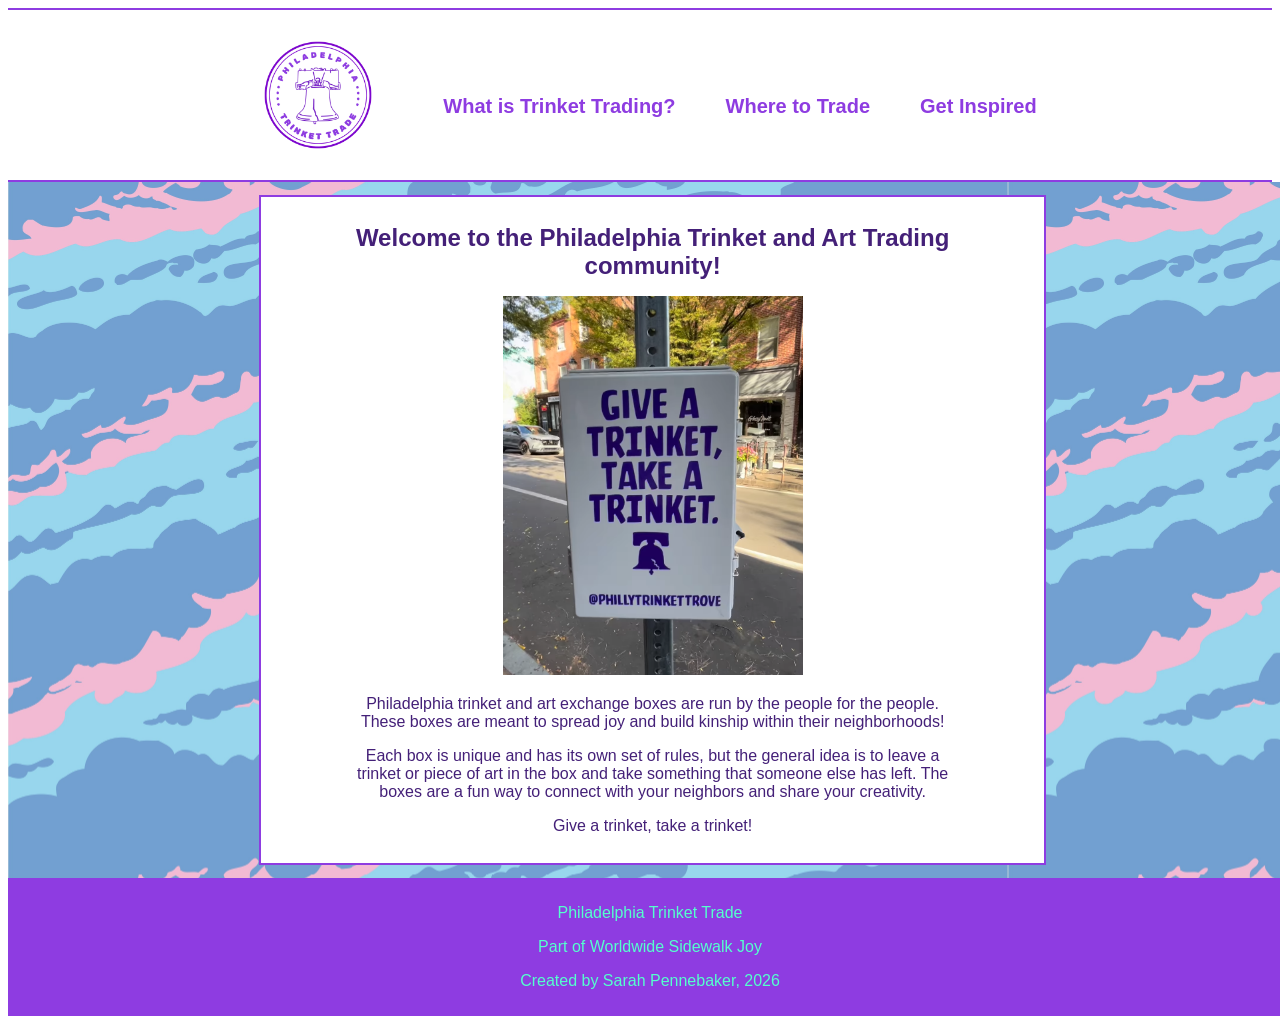
<file: index.html>
<!DOCTYPE html>
<html lang="en">
    <head>
        <title>Philadelphia Trinket Trade</title>
        <meta charset="utf-8">
        <meta name="viewport" content="width=device-width, initial-scale=1">
        <link rel="stylesheet" href="styles.css">
     </head>

<body>
    <header class="header">
        <topnav class="navbar">
            <div style="display: flex;">
                <div class="logo">
                    <img src="logo.png" alt="Logo" class="logo" onclick="location.href='index.html'"></img> 
                </div>
                <div class="dropdown"
                    <button class="dropbtn"><b>What is Trinket Trading?</b></button>
                    <div class="dropdown-content">
                        <a href="history.html"><b>History</b></a>
                        <a href="rules.html"><b>Tips & Tricks</b></a>
                        <a href="news.html"><b>In the News</b></a>
                    </div> </div>
                  <div class="dropdown"
                    <button class="dropbtn"><b>Where to Trade</b></button>
                    <div class="dropdown-content">
                        <a href="map.html"><b>Philadelphia Box Map</b></a>
                        <a href="othertrade.html"><b>Other Opportunities</b></a>
                    </div> </div>
                <div class="dropdown"
                    <button class="dropbtn"><b>Get Inspired</b></button>
                    <div class="dropdown-content">
                        <a href="finds.html"><b>Finds Across Philly</b></a>
                    <div class="subnav">
                        <button class="subnavbtn"><a href="tutorials.html"><b>Tutorials</b></a><i class="fa fa-caret-down"></i></button>
                        <div class="subnav-content">
                                <a href="microbook.html" style="width:100%; padding:0px 0px 5px 0px !important">Micro Book</a>
                                <a href="keychain.html" style="width:100%; padding:5px 0px !important">Felt Keychain</a>
                                <a href="origami.html" style="width:100%; padding:5px 0px !important"   >Origami</a>
                        </div>
                    </div> 
                </div>
            </div>
        </topnav>
    </header>
    <div class="bg">
        <center> <div class="container">
            <h2 style="margin:2%; width: 90%; color: #442078;">Welcome to the Philadelphia Trinket and Art Trading community!</h2>
            <img src="ccbox.png" alt="CC Trinket Box" style="width:100%; max-width:300px; height:auto;">
            <p style="width: 80%;"> Philadelphia trinket and art exchange boxes are run by the people for the people. These boxes are meant to spread joy and build kinship within their neighborhoods!</p>
            <p style="width: 80%;"> Each box is unique and has its own set of rules, but the general idea is to leave a trinket or piece of art in the box and take something that someone else has left. The boxes are a fun way to connect with your neighbors and share your creativity.</p>
            <p style="width: 80%;"> Give a trinket, take a trinket!</p>
        </div></center>
    </div>
    <footer>
        <p style="text-align: center;">Philadelphia Trinket Trade</p>
        <p style="text-align: center;">Part of Worldwide Sidewalk Joy</p>
        <p style="text-align: center;">Created by Sarah Pennebaker, 2026</p>
    </footer>
</body>
</html>
</file>
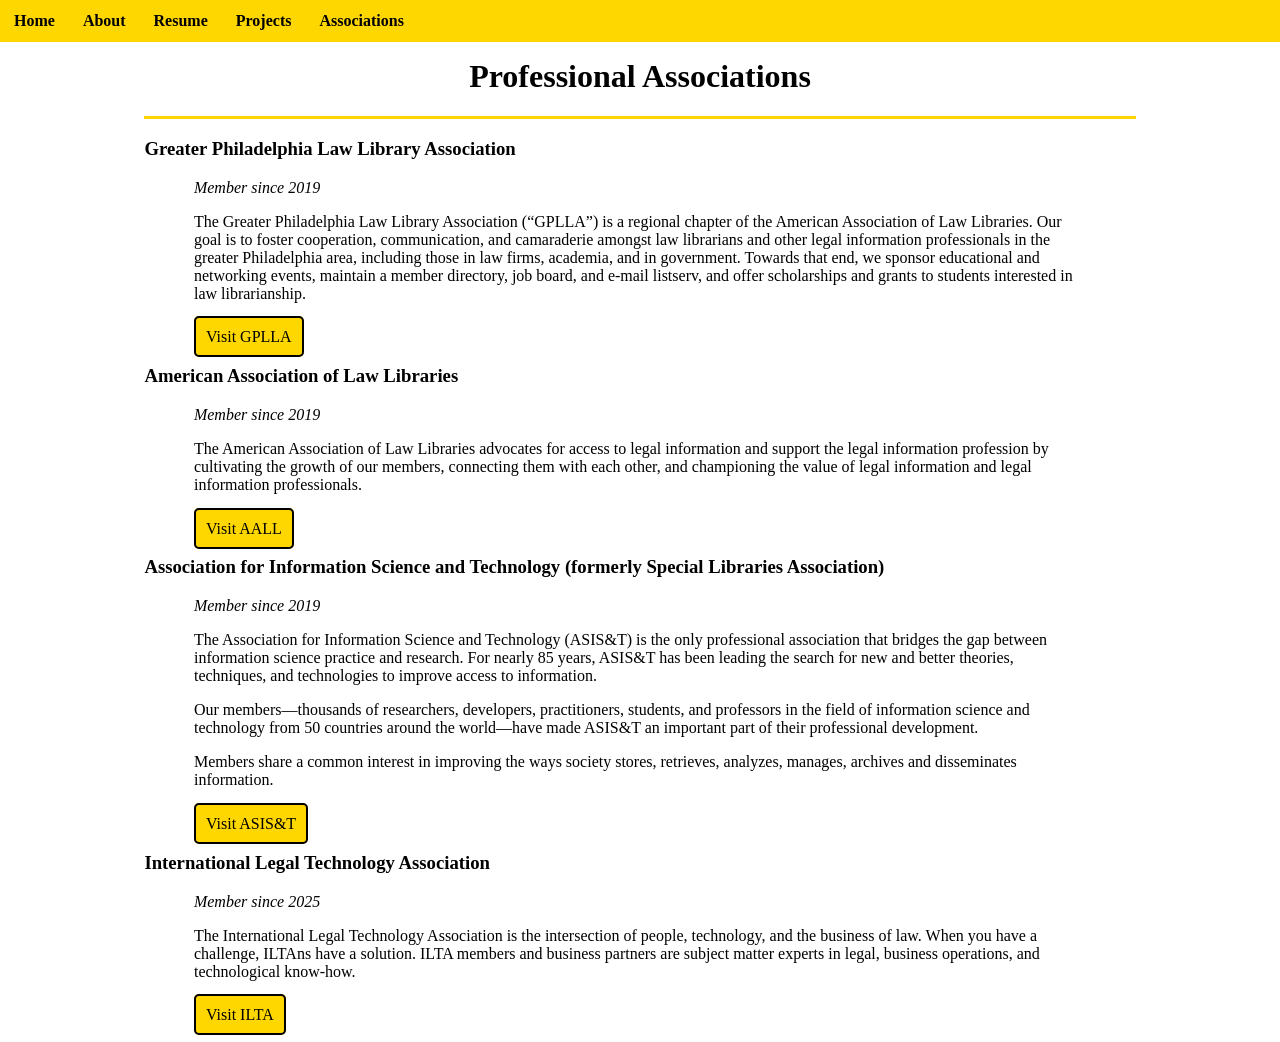
<file: associations.html>
<!DOCTYPE html>
<html lang="en">
    <head>
        <title>Associations</title>
        <meta charset="utf-8">
        <meta name="viewport" content="width=device-width, initial-scale=1">
        <style>
        .topnav {
            overflow: hidden;
            display:block;
            width: 100%;
            top:0;
            left: 0;
            position:fixed;
            background-color: gold;
        }

        .topnav a {
            float: left;
            display: block;
            color: black; 
            text-align: center;
            padding: 12px 14px;
            text-decoration: none;
        }

        .topnav a:hover {
            background-color: gold;  
            color: white;
        }

        .content {
        margin-left: 10%;
        margin-right: 10%;
        padding: 10px;
        }

        .button {
            background-color: gold;
            float: center;
            color: black;
            padding: 10px;
            border-radius: 5px;
            border-style:solid;
            border-width: 2px;
            text-align: center;
            text-decoration: none;
            margin-bottom: 2%;
        }

        .button:hover {
            color: white;
        }

        .image {
            float: center;
            display:block;
            color: gold;
            padding: 2%;
            margin: 10%;
        }

        hr {
            border: none; 
            height: 3px;
            background-color: gold;
        }
        </style>
    </head>
    <body>
        <div class="topnav">
            <a href="index.html"><b>Home</b></a>
            <a href="about.html"><b>About</b></a>
            <a href="resume.html"><b>Resume</b></a>
            <a href="projects.html"><b>Projects</b></a>
            <a href="associations.html"><b>Associations</b></a>
        </div>
        <div class="content">
             <h1 style="text-align: center; margin-top: 4%;">Professional Associations</h1>
            <hr style="background-color: gold;">
            <h3>Greater Philadelphia Law Library Association</h3>
            <p style="margin-left: 5%; margin-right: 5%;"><i>Member since 2019</i></p>
            <p style="padding-bottom: 1%; margin-left: 5%; margin-right: 5%;">The Greater Philadelphia Law Library Association (“GPLLA”) is a regional chapter of the American Association of Law Libraries. Our goal is to foster cooperation, communication, and camaraderie amongst law librarians and other legal information professionals in the greater Philadelphia area, including those in law firms, academia, and in government. Towards that end, we sponsor educational and networking events, maintain a member directory, job board, and e-mail listserv, and offer scholarships and grants to students interested in law librarianship.</p>
            <a href="https://www.gplla.org/" class="button" style="margin-left: 5%; margin-right: 5%;">Visit GPLLA</a>
            <h3>American Association of Law Libraries</h3>
            <p style="margin-left: 5%; margin-right: 5%;"><i>Member since 2019</i></p>
            <p style="padding-bottom: 1%; margin-left: 5%; margin-right: 5%;">The American Association of Law Libraries advocates for access to legal information and support the legal information profession by cultivating the growth of our members, connecting them with each other, and championing the value of legal information and legal information professionals.</p>
            <a href="https://www.aallnet.org/" class="button" style="margin-left: 5%; margin-right: 5%;">Visit AALL</a>
           <h3>Association for Information Science and Technology (formerly Special Libraries Association)</h3>
           <p style="margin-left: 5%; margin-right: 5%;"><i>Member since 2019</i></p>
           <p style="margin-left: 5%; margin-right: 5%;">The Association for Information Science and Technology (ASIS&T) is the only professional association that bridges the gap between information science practice and research. For nearly 85 years, ASIS&T has been leading the search for new and better theories, techniques, and technologies to improve access to information.</p>
           <p style="margin-left: 5%; margin-right: 5%;">Our members—thousands of researchers, developers, practitioners, students, and professors in the field of information science and technology from 50 countries around the world—have made ASIS&T an important part of their professional development.</p>
           <p style="padding-bottom: 1%; margin-left: 5%; margin-right: 5%;">Members share a common interest in improving the ways society stores, retrieves, analyzes, manages, archives and disseminates information.</p>
           <a href="https://www.asist.org/" class="button" style="margin-left: 5%; margin-right: 5%;">Visit ASIS&T</a>
           <h3>International Legal Technology Association</h3>
           <p style="margin-left: 5%; margin-right: 5%;"><i>Member since 2025</i></p>
           <p style="padding-bottom: 1%; margin-left: 5%; margin-right: 5%;">The International Legal Technology Association is the intersection of people, technology, and the business of law. When you have a challenge, ILTAns have a solution. ILTA members and business partners are subject matter experts in legal, business operations, and technological know-how.</p>
           <a href="https://www.iltanet.org/home" class="button" style="margin-left: 5%; margin-right: 5%;">Visit ILTA</a>
        </div>
    </body>
</html>
</file>
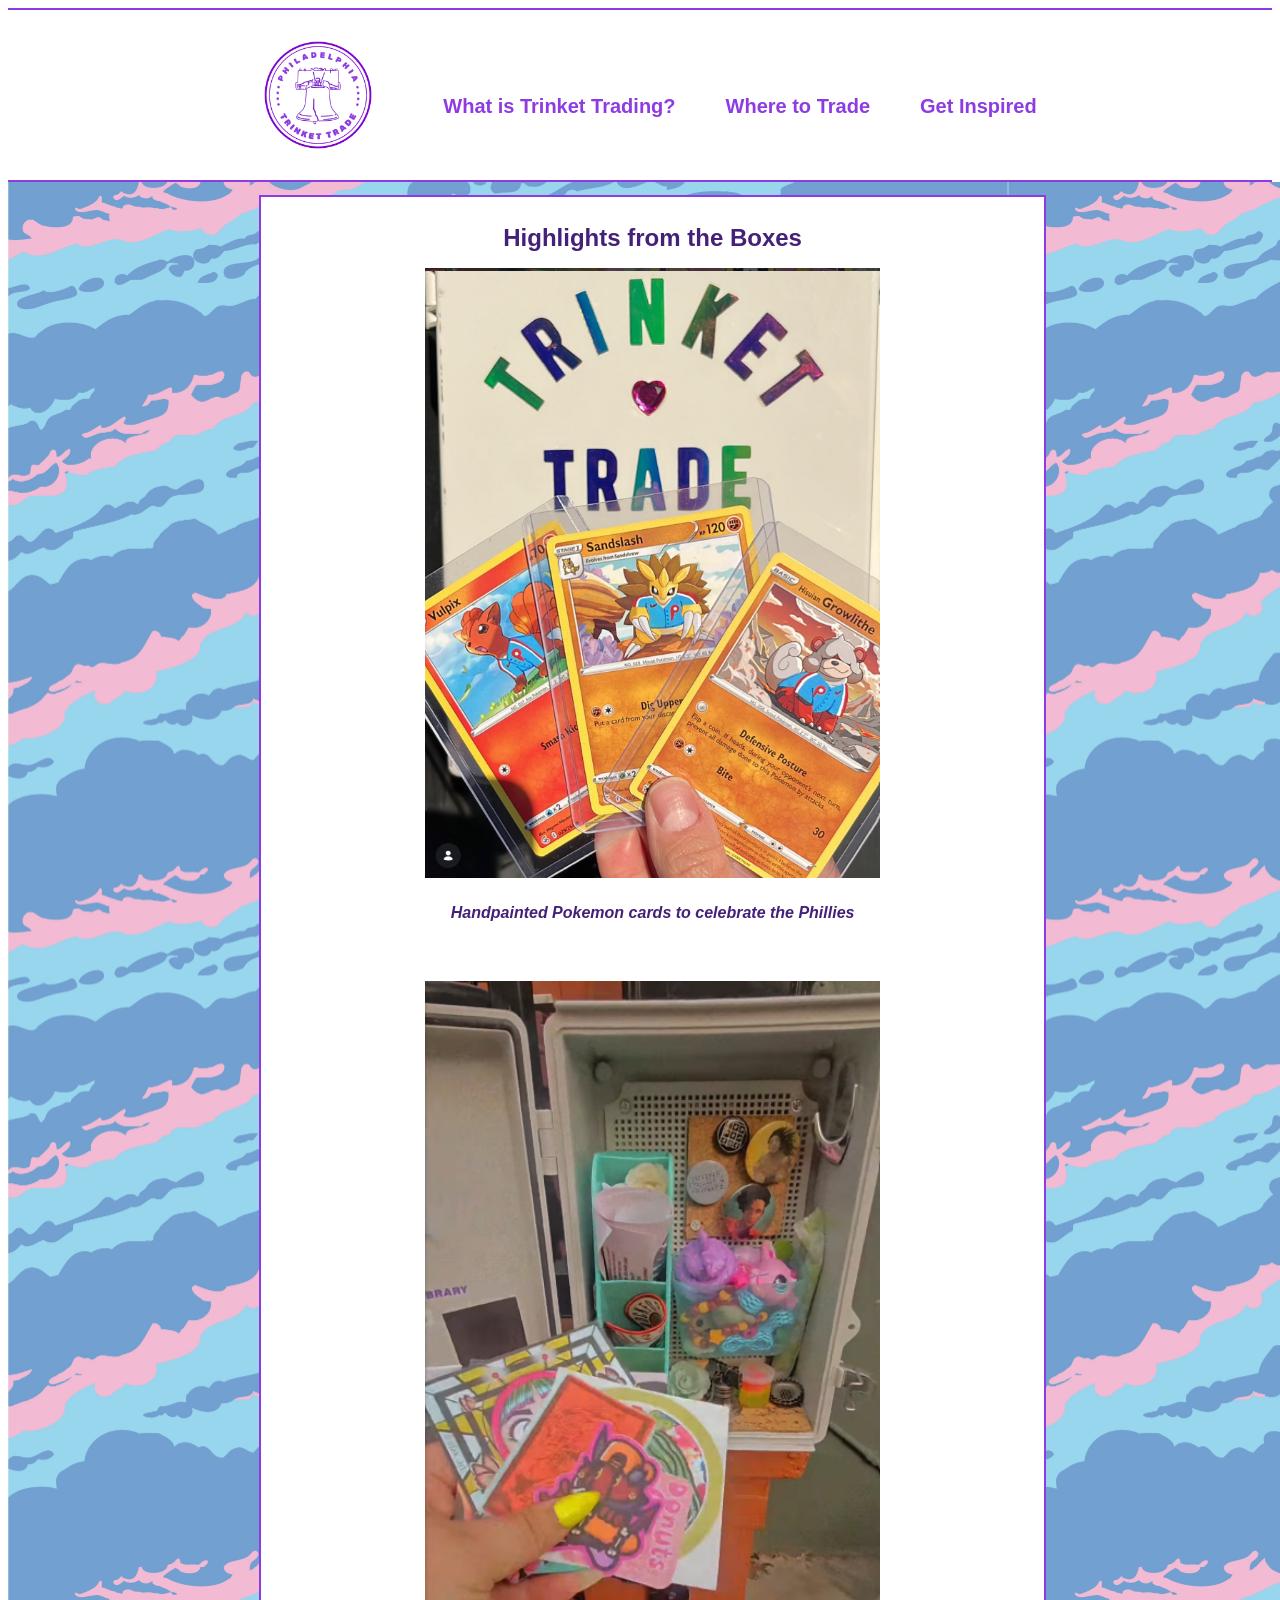
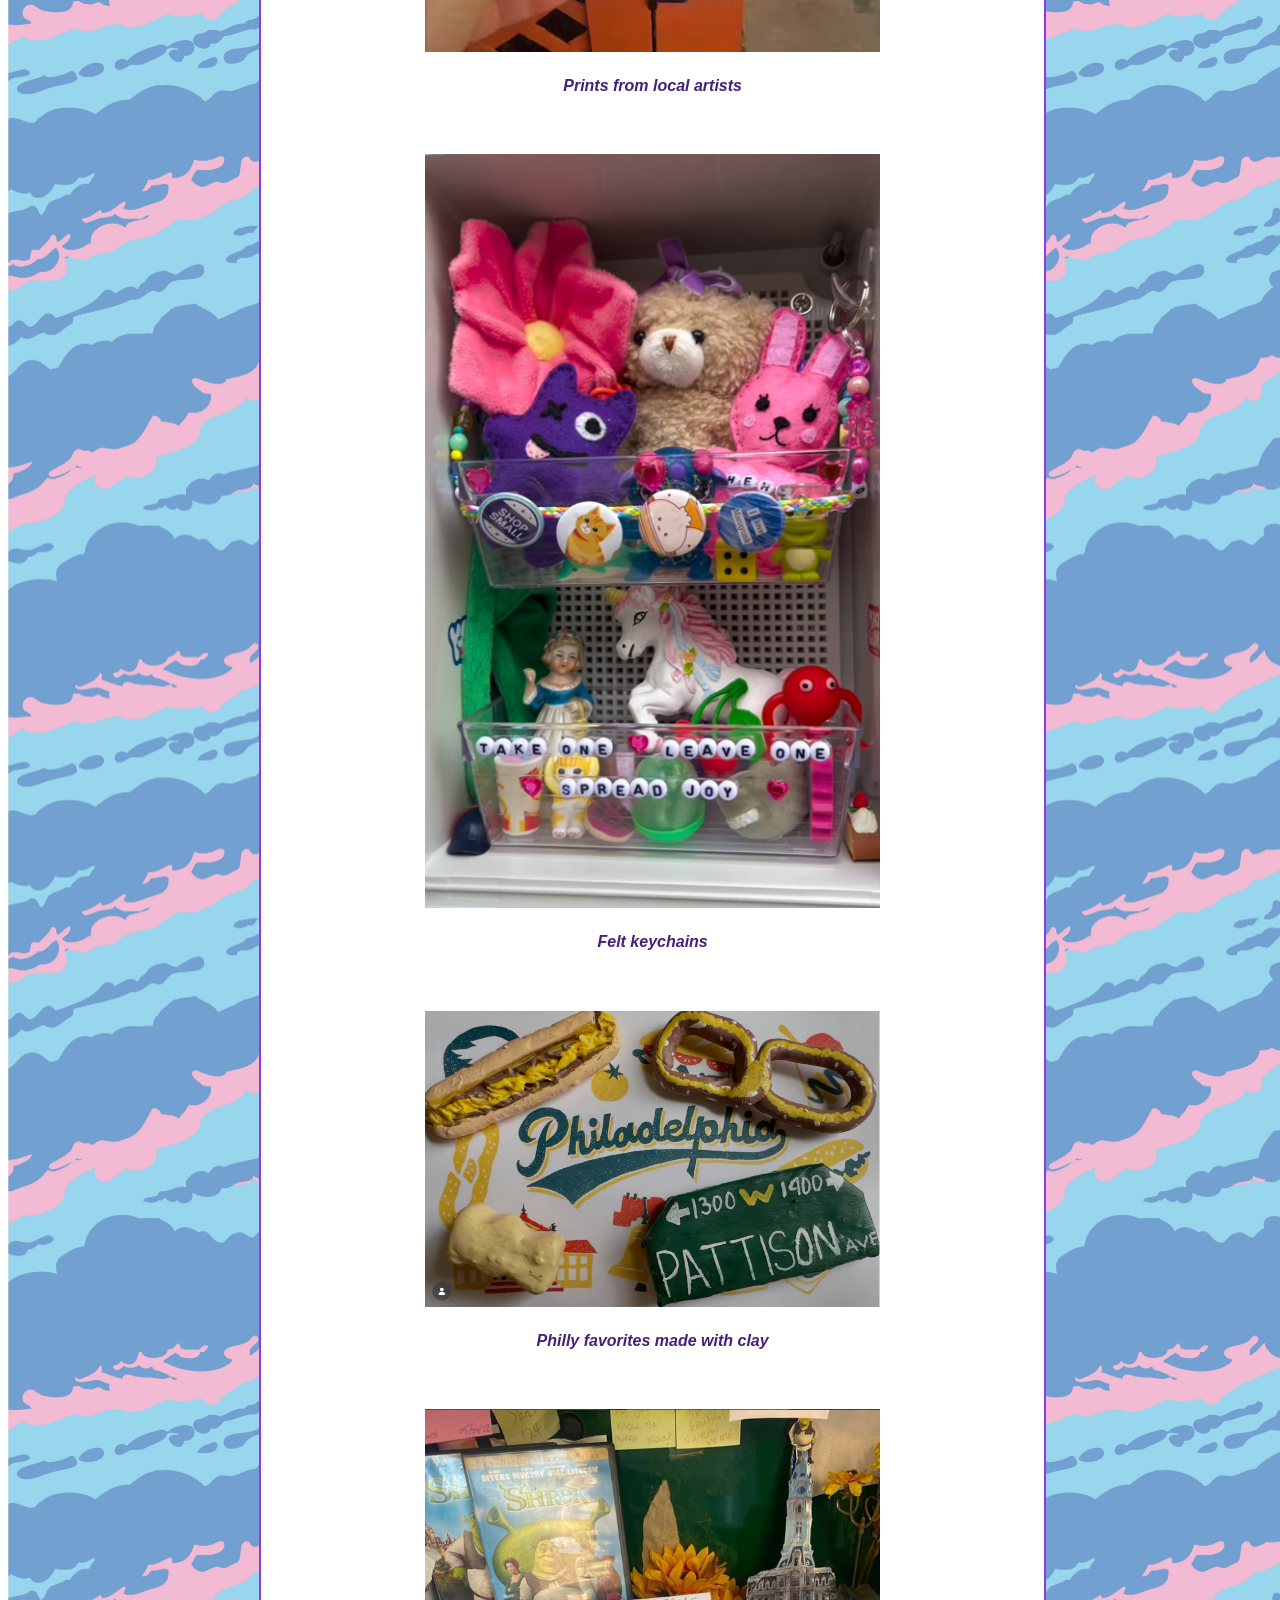
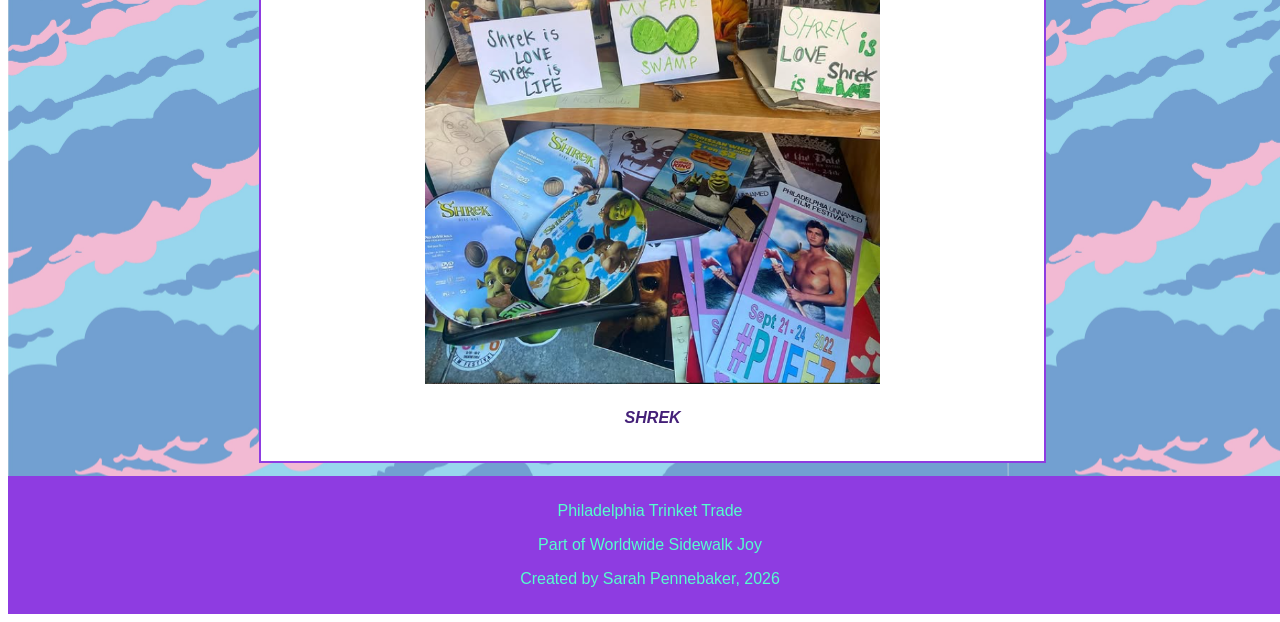
<file: finds.html>
<!DOCTYPE html>
<html lang="en">
    <head>
        <title>Philadelphia Trinket Trade</title>
        <meta charset="utf-8">
        <meta name="viewport" content="width=device-width, initial-scale=1">
        <link rel="stylesheet" href="styles.css">
     </head>

<body>
    <header class="header">
        <topnav class="navbar">
            <div style="display: flex;">
                <div class="logo">
                    <img src="logo.png" alt="Logo" class="logo" onclick="location.href='index.html'"></img> 
                </div>
                <div class="dropdown"
                    <button class="dropbtn"><b>What is Trinket Trading?</b></button>
                    <div class="dropdown-content">
                        <a href="history.html"><b>History</b></a>
                        <a href="rules.html"><b>Tips & Tricks</b></a>
                        <a href="news.html"><b>In the News</b></a>
                    </div> </div>
                  <div class="dropdown"
                    <button class="dropbtn"><b>Where to Trade</b></button>
                    <div class="dropdown-content">
                        <a href="map.html"><b>Philadelphia Box Map</b></a>
                        <a href="othertrade.html"><b>Other Opportunities</b></a>
                    </div> </div>
                <div class="dropdown"
                    <button class="dropbtn"><b>Get Inspired</b></button>
                    <div class="dropdown-content">
                        <a href="finds.html"><b>Finds Across Philly</b></a>
                        <div class="subnav">
                        <button class="subnavbtn"><a href="tutorials.html"><b>Tutorials</b></a><i class="fa fa-caret-down"></i></button>
                        <div class="subnav-content">
                                <a href="microbook.html" style="width:100%; padding:0px 0px 5px 0px !important">Micro Book</a>
                                <a href="keychain.html" style="width:100%; padding:5px 0px !important">Felt Keychain</a>
                                <a href="origami.html" style="width:100%; padding:5px 0px !important"   >Origami</a>
                        </div>
                    </div> 
                    </div> </div>
                </div>
            </div>
        </topnav>
    </header>
    <div class="bg">
        <center> <div class="container">
            <h2 style="margin:2%; color: #442078;">Highlights from the Boxes</h2>
             <img src="pkcards.png" alt="Pokemon Cards" style="width:100%; max-width:60%; height:auto;">
             <h4><i>Handpainted Pokemon cards to celebrate the Phillies</i></h4>
             <img src="knockback.png" alt="Aliana Joy Art" style="width:100%; max-width:60%; height:auto; padding-top: 5%;">
             <h4><i>Prints from local artists</i></h4>
             <img src="Felt.png" alt="Felt Keychains" style="width:100%; max-width:60%; height:auto; padding-top: 5%;">
             <h4><i>Felt keychains</i></h4>
             <img src="fishtrink.png" alt="Philly Clay" style="width:100%; max-width:60%; height:auto; padding-top: 5%;">
             <h4><i>Philly favorites made with clay</i></h4>
             <img src="shrekbox.png" alt="SHREK" style="width:100%; max-width:60%; height:auto; padding-top: 5%;">
             <h4><i>SHREK</i></h4>
        </div></center>
    </div>
    <footer>
        <p style="text-align: center;">Philadelphia Trinket Trade</p>
        <p style="text-align: center;">Part of Worldwide Sidewalk Joy</p>
        <p style="text-align: center;">Created by Sarah Pennebaker, 2026</p>
    </footer>
</body>
</html>
</file>
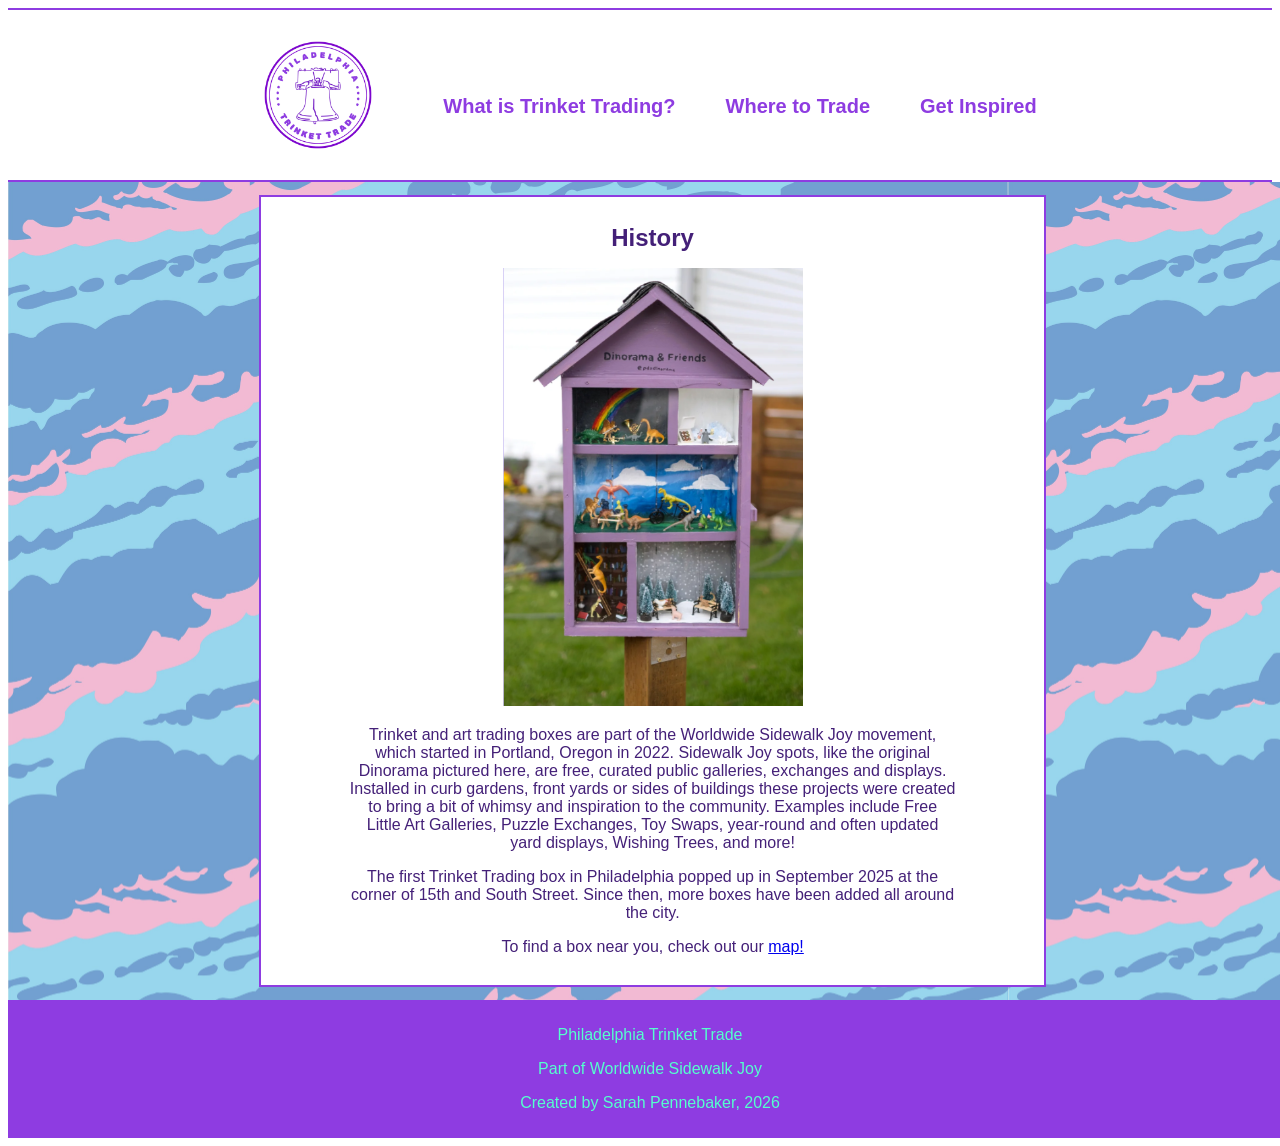
<file: history.html>
<!DOCTYPE html>
<html lang="en">
    <head>
        <title>Philadelphia Trinket Trade</title>
        <meta charset="utf-8">
        <meta name="viewport" content="width=device-width, initial-scale=1">
        <link rel="stylesheet" href="styles.css">
     </head>

<body>
    <header class="header">
        <topnav class="navbar">
            <div style="display: flex;">
                <div class="logo">
                    <img src="logo.png" alt="Logo" class="logo" onclick="location.href='index.html'"></img> 
                </div>
                <div class="dropdown"
                    <button class="dropbtn"><b>What is Trinket Trading?</b></button>
                    <div class="dropdown-content">
                        <a href="history.html"><b>History</b></a>
                        <a href="rules.html"><b>Tips & Tricks</b></a>
                        <a href="news.html"><b>In the News</b></a>
                    </div> </div>
                  <div class="dropdown"
                    <button class="dropbtn"><b>Where to Trade</b></button>
                    <div class="dropdown-content">
                        <a href="map.html"><b>Philadelphia Box Map</b></a>
                        <a href="othertrade.html"><b>Other Opportunities</b></a>
                    </div> </div>
                <div class="dropdown"
                    <button class="dropbtn"><b>Get Inspired</b></button>
                    <div class="dropdown-content">
                        <a href="finds.html"><b>Finds Across Philly</b></a>
                        <div class="subnav">
                        <button class="subnavbtn"><a href="tutorials.html"><b>Tutorials</b></a><i class="fa fa-caret-down"></i></button>
                        <div class="subnav-content">
                                <a href="microbook.html" style="width:100%; padding:0px 0px 5px 0px !important">Micro Book</a>
                                <a href="keychain.html" style="width:100%; padding:5px 0px !important">Felt Keychain</a>
                                <a href="origami.html" style="width:100%; padding:5px 0px !important"   >Origami</a>
                        </div>
                    </div>                     </div> </div>
                </div>
            </div>
        </topnav>
    </header>
    <div class="bg">
        <center> <div class="container">
            <h2 style="margin:2%; color: #442078;">History</h2>
            <img src="dinorama.png" alt="Dinorama" style="width:100%; max-width:300px; height:auto;">
            <p style="width: 80%;"> Trinket and art trading boxes are part of the Worldwide Sidewalk Joy movement, which started in Portland, Oregon in 2022. Sidewalk Joy spots, like the original Dinorama pictured here, are free, curated public galleries, exchanges and displays. Installed in curb gardens, front yards or sides of buildings these projects were created to bring a bit of whimsy and inspiration to the community. Examples include Free Little Art Galleries, Puzzle Exchanges, Toy Swaps, year-round and often updated yard displays, Wishing Trees, and more!</p>
            <p style="width: 80%;"> The first Trinket Trading box in Philadelphia popped up in September 2025 at the corner of 15th and South Street. Since then, more boxes have been added all around the city.</p>
            <p style="width: 80%;"> To find a box near you, check out our <a href="map.html">map!</a></p>
        </div></center>
    </div>
    <footer>
        <p style="text-align: center;">Philadelphia Trinket Trade</p>
        <p style="text-align: center;">Part of Worldwide Sidewalk Joy</p>
        <p style="text-align: center;">Created by Sarah Pennebaker, 2026</p>
    </footer>
</body>
</html>
</file>
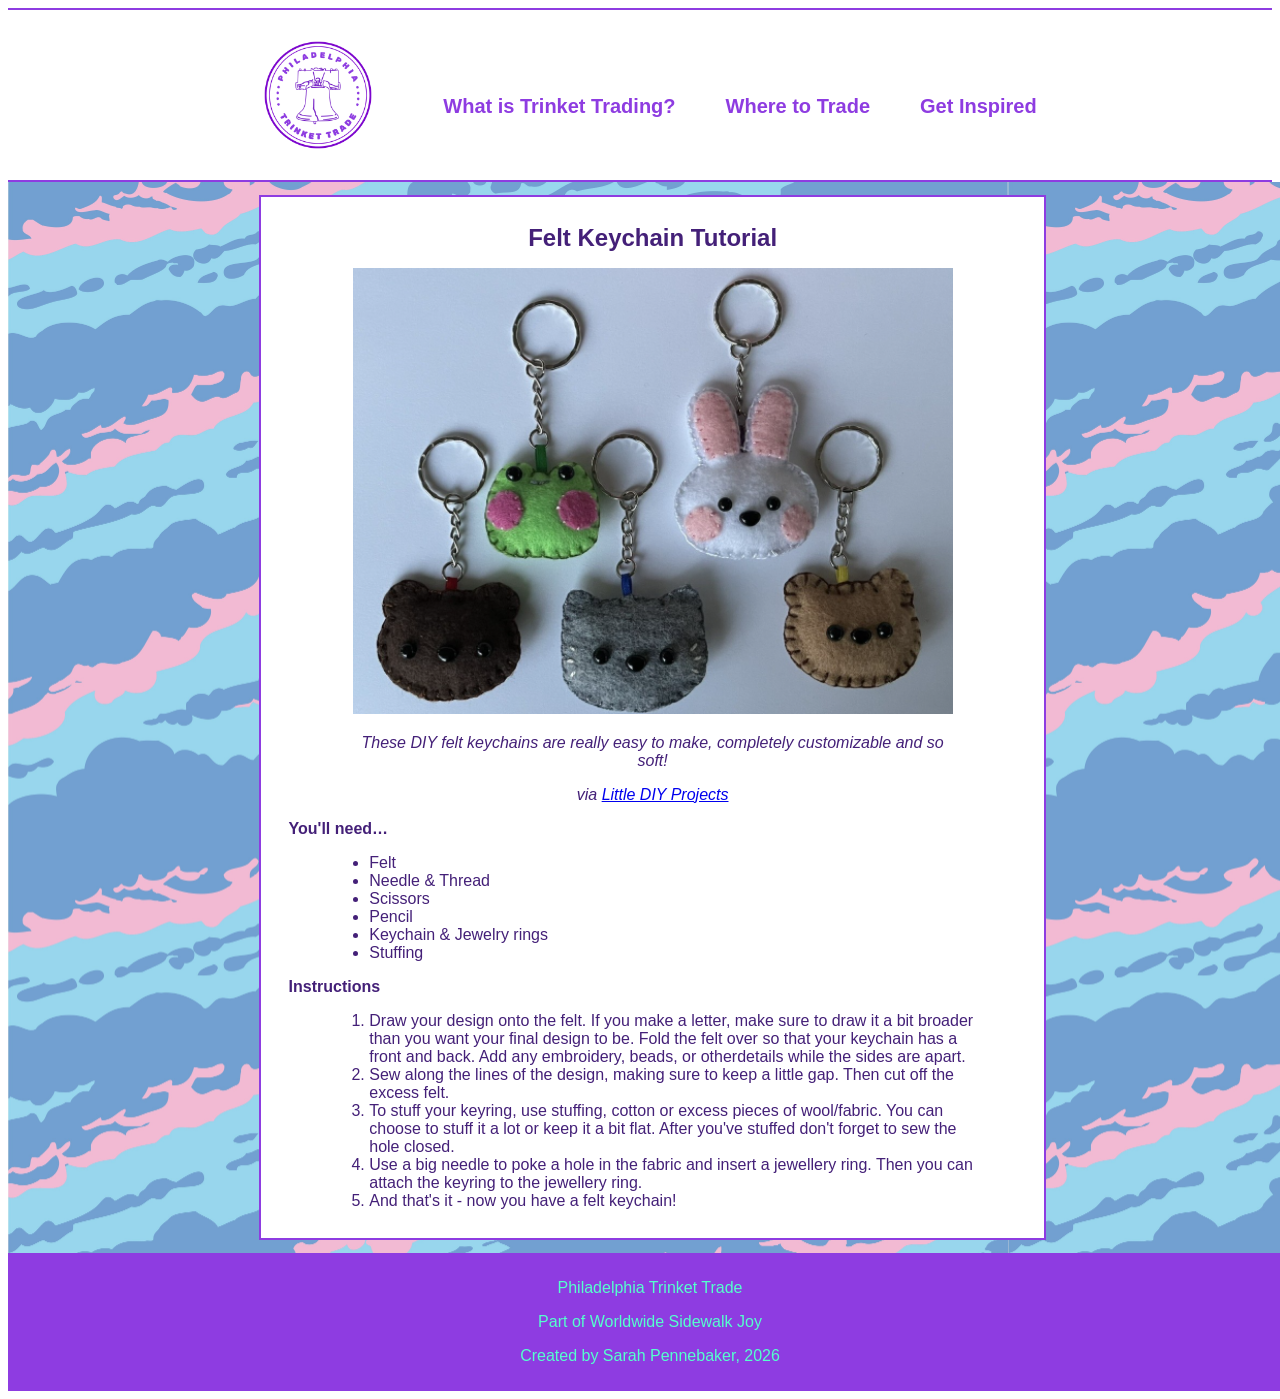
<file: keychain.html>
<!DOCTYPE html>
<html lang="en">
    <head>
        <title>Philadelphia Trinket Trade</title>
        <meta charset="utf-8">
        <meta name="viewport" content="width=device-width, initial-scale=1">
        <link rel="stylesheet" href="styles.css">
     </head>

<body>
    <header class="header">
        <topnav class="navbar">
            <div style="display: flex;">
                <div class="logo">
                    <img src="logo.png" alt="Logo" class="logo" onclick="location.href='index.html'"></img> 
                </div>
                <div class="dropdown"
                    <button class="dropbtn"><b>What is Trinket Trading?</b></button>
                    <div class="dropdown-content">
                        <a href="history.html"><b>History</b></a>
                        <a href="rules.html"><b>Tips & Tricks</b></a>
                        <a href="news.html"><b>In the News</b></a>
                    </div> </div>
                  <div class="dropdown"
                    <button class="dropbtn"><b>Where to Trade</b></button>
                    <div class="dropdown-content">
                        <a href="map.html"><b>Philadelphia Box Map</b></a>
                        <a href="othertrade.html"><b>Other Opportunities</b></a>
                    </div> </div>
                <div class="dropdown"
                    <button class="dropbtn"><b>Get Inspired</b></button>
                    <div class="dropdown-content">
                        <a href="finds.html"><b>Finds Across Philly</b></a>
                        <div class="subnav">
                        <button class="subnavbtn"><a href="tutorials.html"><b>Tutorials</b></a><i class="fa fa-caret-down"></i></button>
                        <div class="subnav-content">
                                <a href="microbook.html" style="width:100%; padding:0px 0px 5px 0px !important">Micro Book</a>
                                <a href="keychain.html" style="width:100%; padding:5px 0px !important">Felt Keychain</a>
                                <a href="origami.html" style="width:100%; padding:5px 0px !important"   >Origami</a>
                        </div>
                    </div> 
                    </div> </div>
                </div>
            </div>
        </topnav>
    </header>
    <div class="bg">
        <center> <div class="container">
            <h2 style="margin:2%; color: #442078;">Felt Keychain Tutorial</h2>
            <img src="keychain.png" alt="Felt Keychain" style="width:100%; max-width:600px; height:auto;">
            <p style="width: 80%;"><i>These DIY felt keychains are really easy to make, completely customizable and so soft! </i></p>
            <p style="width: 80%;"><i>via <a href="https://littlediyprojects.wordpress.com/2017/12/03/diy-felt-keychains/">Little DIY Projects</a></i></p>
            <h4 style="margin:2%; color: #442078; text-align: left;"> You&apos;ll need…</h4>
            <ul style="width: 80%; text-align: left;">
                <li>Felt</li>
                <li>Needle & Thread</li>
                <li>Scissors</li>
                <li>Pencil</li>
                <li>Keychain & Jewelry rings</li>
                <li>Stuffing</li>
            </ul>
            <h4 style="margin:2%; color: #442078; text-align: left;">Instructions</h4>
            <ol style="width: 80%; text-align: left;">
                <li>Draw your design onto the felt. If you make a letter, make sure to draw it a bit broader than you want your final design to be. Fold the felt over so that your keychain has a front and back. Add any embroidery, beads, or otherdetails while the sides are apart.</li>
                <li>Sew along the lines of the design, making sure to keep a little gap. Then cut off the excess felt. </li>
                <li>To stuff your keyring, use stuffing, cotton or excess pieces of wool/fabric. You can choose to stuff it a lot or keep it a bit flat. After you&apos;ve stuffed don&apos;t forget to sew the hole closed.</li>
                <li>Use a big needle to poke a hole in the fabric and insert a jewellery ring. Then you can attach the keyring to the jewellery ring.</li>
                <li>And that&apos;s it - now you have a felt keychain!</li>
            </ol>
        </div></center>
    </div>
    <footer>
        <p style="text-align: center;">Philadelphia Trinket Trade</p>
        <p style="text-align: center;">Part of Worldwide Sidewalk Joy</p>
        <p style="text-align: center;">Created by Sarah Pennebaker, 2026</p>
    </footer>
</body>
</html>
</file>
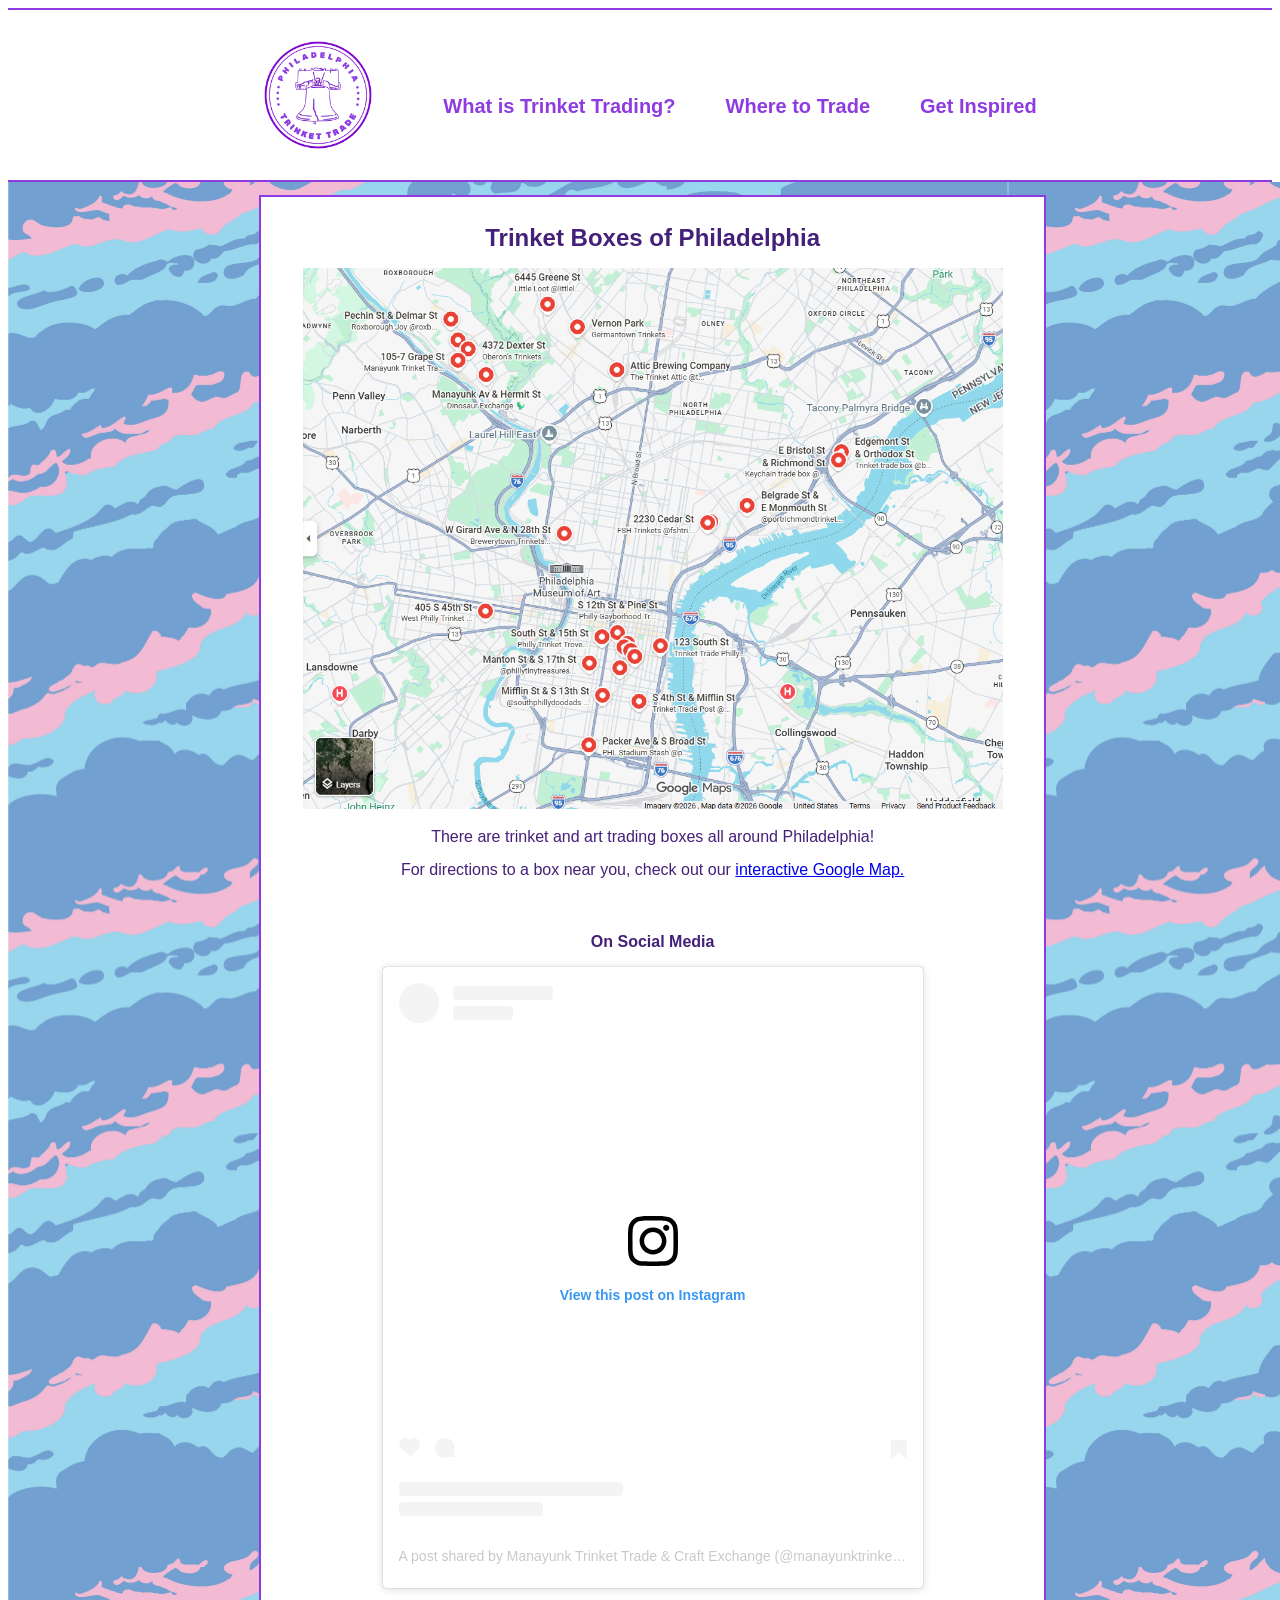
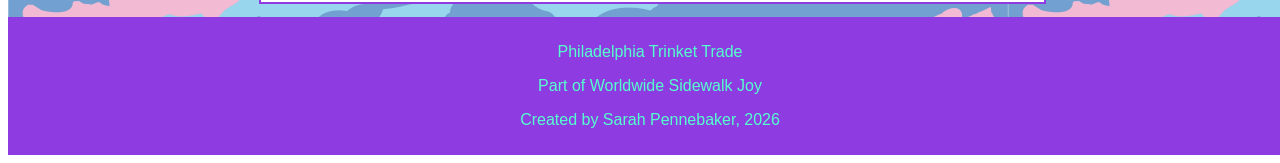
<file: map.html>
<!DOCTYPE html>
<html lang="en">
    <head>
        <title>Philadelphia Trinket Trade</title>
        <meta charset="utf-8">
        <meta name="viewport" content="width=device-width, initial-scale=1">
        <link rel="stylesheet" href="styles.css">
     </head>

<body>
    <header class="header">
        <topnav class="navbar">
            <div style="display: flex;">
                <div class="logo">
                    <img src="logo.png" alt="Logo" class="logo" onclick="location.href='index.html'"></img> 
                </div>
                <div class="dropdown"
                    <button class="dropbtn"><b>What is Trinket Trading?</b></button>
                    <div class="dropdown-content">
                        <a href="history.html"><b>History</b></a>
                        <a href="rules.html"><b>Tips & Tricks</b></a>
                        <a href="news.html"><b>In the News</b></a>
                    </div> </div>
                  <div class="dropdown"
                    <button class="dropbtn"><b>Where to Trade</b></button>
                    <div class="dropdown-content">
                        <a href="map.html"><b>Philadelphia Box Map</b></a>
                        <a href="othertrade.html"><b>Other Opportunities</b></a>
                    </div> </div>
                <div class="dropdown"
                    <button class="dropbtn"><b>Get Inspired</b></button>
                    <div class="dropdown-content">
                        <a href="finds.html"><b>Finds Across Philly</b></a>
                        <div class="subnav">
                        <button class="subnavbtn"><a href="tutorials.html"><b>Tutorials</b></a><i class="fa fa-caret-down"></i></button>
                        <div class="subnav-content">
                                <a href="microbook.html" style="width:100%; padding:0px 0px 5px 0px !important">Micro Book</a>
                                <a href="keychain.html" style="width:100%; padding:5px 0px !important">Felt Keychain</a>
                                <a href="origami.html" style="width:100%; padding:5px 0px !important"   >Origami</a>
                        </div>
                    </div> 
                    </div> </div>
                </div>
            </div>
        </topnav>
    </header>
    <div class="bg">
        <center> <div class="container">
            <h2 style="margin:2%; color: #442078;">Trinket Boxes of Philadelphia</h2>
            <img src="gmap.png" alt="Google Map" style="width:100%; max-width:700px; height:auto;">
            <p style="width: 80%; margin:2%;"> There are trinket and art trading boxes all around Philadelphia!</p>
            <p style="width: 80%; margin:2%;">For directions to a box near you, check out our <a href="https://maps.app.goo.gl/SvS35LVcDR1NjN4u9">interactive Google Map.</a></p>
            <p style="width: 80%; padding-top: 5%;"><b>On Social Media</b></p>
            <blockquote class="instagram-media" data-instgrm-captioned data-instgrm-permalink="https://www.instagram.com/p/DYMpYIEkXg5/?utm_source=ig_embed&amp;utm_campaign=loading" data-instgrm-version="14" style=" background:#FFF; border:0; border-radius:3px; box-shadow:0 0 1px 0 rgba(0,0,0,0.5),0 1px 10px 0 rgba(0,0,0,0.15); margin: 1px; max-width:540px; min-width:326px; padding:0; width:99.375%; width:-webkit-calc(100% - 2px); width:calc(100% - 2px);"><div style="padding:16px;"> <a href="https://www.instagram.com/p/DYMpYIEkXg5/?utm_source=ig_embed&amp;utm_campaign=loading" style=" background:#FFFFFF; line-height:0; padding:0 0; text-align:center; text-decoration:none; width:100%;" target="_blank"> <div style=" display: flex; flex-direction: row; align-items: center;"> <div style="background-color: #F4F4F4; border-radius: 50%; flex-grow: 0; height: 40px; margin-right: 14px; width: 40px;"></div> <div style="display: flex; flex-direction: column; flex-grow: 1; justify-content: center;"> <div style=" background-color: #F4F4F4; border-radius: 4px; flex-grow: 0; height: 14px; margin-bottom: 6px; width: 100px;"></div> <div style=" background-color: #F4F4F4; border-radius: 4px; flex-grow: 0; height: 14px; width: 60px;"></div></div></div><div style="padding: 19% 0;"></div> <div style="display:block; height:50px; margin:0 auto 12px; width:50px;"><svg width="50px" height="50px" viewBox="0 0 60 60" version="1.1" xmlns="https://www.w3.org/2000/svg" xmlns:xlink="https://www.w3.org/1999/xlink"><g stroke="none" stroke-width="1" fill="none" fill-rule="evenodd"><g transform="translate(-511.000000, -20.000000)" fill="#000000"><g><path d="M556.869,30.41 C554.814,30.41 553.148,32.076 553.148,34.131 C553.148,36.186 554.814,37.852 556.869,37.852 C558.924,37.852 560.59,36.186 560.59,34.131 C560.59,32.076 558.924,30.41 556.869,30.41 M541,60.657 C535.114,60.657 530.342,55.887 530.342,50 C530.342,44.114 535.114,39.342 541,39.342 C546.887,39.342 551.658,44.114 551.658,50 C551.658,55.887 546.887,60.657 541,60.657 M541,33.886 C532.1,33.886 524.886,41.1 524.886,50 C524.886,58.899 532.1,66.113 541,66.113 C549.9,66.113 557.115,58.899 557.115,50 C557.115,41.1 549.9,33.886 541,33.886 M565.378,62.101 C565.244,65.022 564.756,66.606 564.346,67.663 C563.803,69.06 563.154,70.057 562.106,71.106 C561.058,72.155 560.06,72.803 558.662,73.347 C557.607,73.757 556.021,74.244 553.102,74.378 C549.944,74.521 548.997,74.552 541,74.552 C533.003,74.552 532.056,74.521 528.898,74.378 C525.979,74.244 524.393,73.757 523.338,73.347 C521.94,72.803 520.942,72.155 519.894,71.106 C518.846,70.057 518.197,69.06 517.654,67.663 C517.244,66.606 516.755,65.022 516.623,62.101 C516.479,58.943 516.448,57.996 516.448,50 C516.448,42.003 516.479,41.056 516.623,37.899 C516.755,34.978 517.244,33.391 517.654,32.338 C518.197,30.938 518.846,29.942 519.894,28.894 C520.942,27.846 521.94,27.196 523.338,26.654 C524.393,26.244 525.979,25.756 528.898,25.623 C532.057,25.479 533.004,25.448 541,25.448 C548.997,25.448 549.943,25.479 553.102,25.623 C556.021,25.756 557.607,26.244 558.662,26.654 C560.06,27.196 561.058,27.846 562.106,28.894 C563.154,29.942 563.803,30.938 564.346,32.338 C564.756,33.391 565.244,34.978 565.378,37.899 C565.522,41.056 565.552,42.003 565.552,50 C565.552,57.996 565.522,58.943 565.378,62.101 M570.82,37.631 C570.674,34.438 570.167,32.258 569.425,30.349 C568.659,28.377 567.633,26.702 565.965,25.035 C564.297,23.368 562.623,22.342 560.652,21.575 C558.743,20.834 556.562,20.326 553.369,20.18 C550.169,20.033 549.148,20 541,20 C532.853,20 531.831,20.033 528.631,20.18 C525.438,20.326 523.257,20.834 521.349,21.575 C519.376,22.342 517.703,23.368 516.035,25.035 C514.368,26.702 513.342,28.377 512.574,30.349 C511.834,32.258 511.326,34.438 511.181,37.631 C511.035,40.831 511,41.851 511,50 C511,58.147 511.035,59.17 511.181,62.369 C511.326,65.562 511.834,67.743 512.574,69.651 C513.342,71.625 514.368,73.296 516.035,74.965 C517.703,76.634 519.376,77.658 521.349,78.425 C523.257,79.167 525.438,79.673 528.631,79.82 C531.831,79.965 532.853,80.001 541,80.001 C549.148,80.001 550.169,79.965 553.369,79.82 C556.562,79.673 558.743,79.167 560.652,78.425 C562.623,77.658 564.297,76.634 565.965,74.965 C567.633,73.296 568.659,71.625 569.425,69.651 C570.167,67.743 570.674,65.562 570.82,62.369 C570.966,59.17 571,58.147 571,50 C571,41.851 570.966,40.831 570.82,37.631"></path></g></g></g></svg></div><div style="padding-top: 8px;"> <div style=" color:#3897f0; font-family:Arial,sans-serif; font-size:14px; font-style:normal; font-weight:550; line-height:18px;">View this post on Instagram</div></div><div style="padding: 12.5% 0;"></div> <div style="display: flex; flex-direction: row; margin-bottom: 14px; align-items: center;"><div> <div style="background-color: #F4F4F4; border-radius: 50%; height: 12.5px; width: 12.5px; transform: translateX(0px) translateY(7px);"></div> <div style="background-color: #F4F4F4; height: 12.5px; transform: rotate(-45deg) translateX(3px) translateY(1px); width: 12.5px; flex-grow: 0; margin-right: 14px; margin-left: 2px;"></div> <div style="background-color: #F4F4F4; border-radius: 50%; height: 12.5px; width: 12.5px; transform: translateX(9px) translateY(-18px);"></div></div><div style="margin-left: 8px;"> <div style=" background-color: #F4F4F4; border-radius: 50%; flex-grow: 0; height: 20px; width: 20px;"></div> <div style=" width: 0; height: 0; border-top: 2px solid transparent; border-left: 6px solid #f4f4f4; border-bottom: 2px solid transparent; transform: translateX(16px) translateY(-4px) rotate(30deg)"></div></div><div style="margin-left: auto;"> <div style=" width: 0px; border-top: 8px solid #F4F4F4; border-right: 8px solid transparent; transform: translateY(16px);"></div> <div style=" background-color: #F4F4F4; flex-grow: 0; height: 12px; width: 16px; transform: translateY(-4px);"></div> <div style=" width: 0; height: 0; border-top: 8px solid #F4F4F4; border-left: 8px solid transparent; transform: translateY(-4px) translateX(8px);"></div></div></div> <div style="display: flex; flex-direction: column; flex-grow: 1; justify-content: center; margin-bottom: 24px;"> <div style=" background-color: #F4F4F4; border-radius: 4px; flex-grow: 0; height: 14px; margin-bottom: 6px; width: 224px;"></div> <div style=" background-color: #F4F4F4; border-radius: 4px; flex-grow: 0; height: 14px; width: 144px;"></div></div></a><p style=" color:#c9c8cd; font-family:Arial,sans-serif; font-size:14px; line-height:17px; margin-bottom:0; margin-top:8px; overflow:hidden; padding:8px 0 7px; text-align:center; text-overflow:ellipsis; white-space:nowrap;"><a href="https://www.instagram.com/p/DYMpYIEkXg5/?utm_source=ig_embed&amp;utm_campaign=loading" style=" color:#c9c8cd; font-family:Arial,sans-serif; font-size:14px; font-style:normal; font-weight:normal; line-height:17px; text-decoration:none;" target="_blank">A post shared by Manayunk Trinket Trade &amp; Craft Exchange (@manayunktrinkettrade)</a></p></div></blockquote>
            <script async src="https://www.instagram.com/embed.js"></script>
       </div></center>
    </div>
    <footer>
        <p style="text-align: center;">Philadelphia Trinket Trade</p>
        <p style="text-align: center;">Part of Worldwide Sidewalk Joy</p>
        <p style="text-align: center;">Created by Sarah Pennebaker, 2026</p>
    </footer>
</body>
</html>
</file>
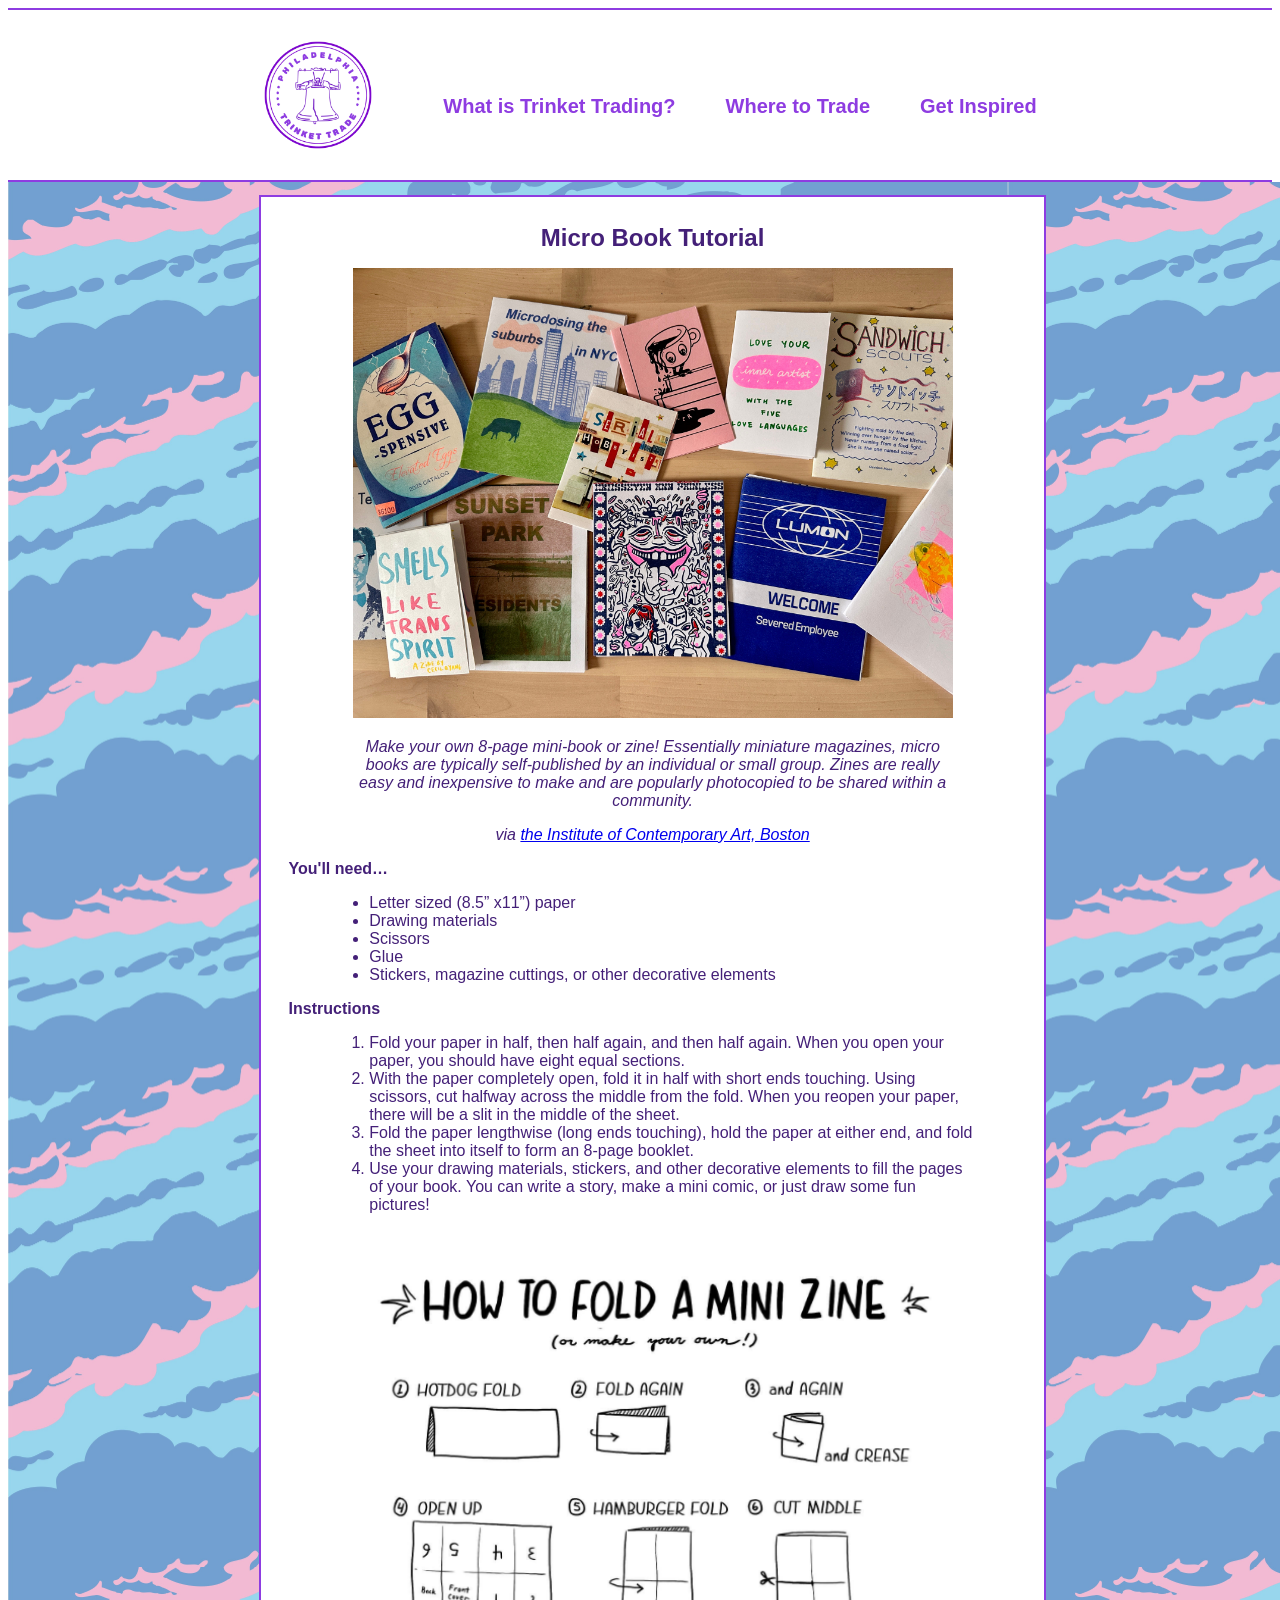
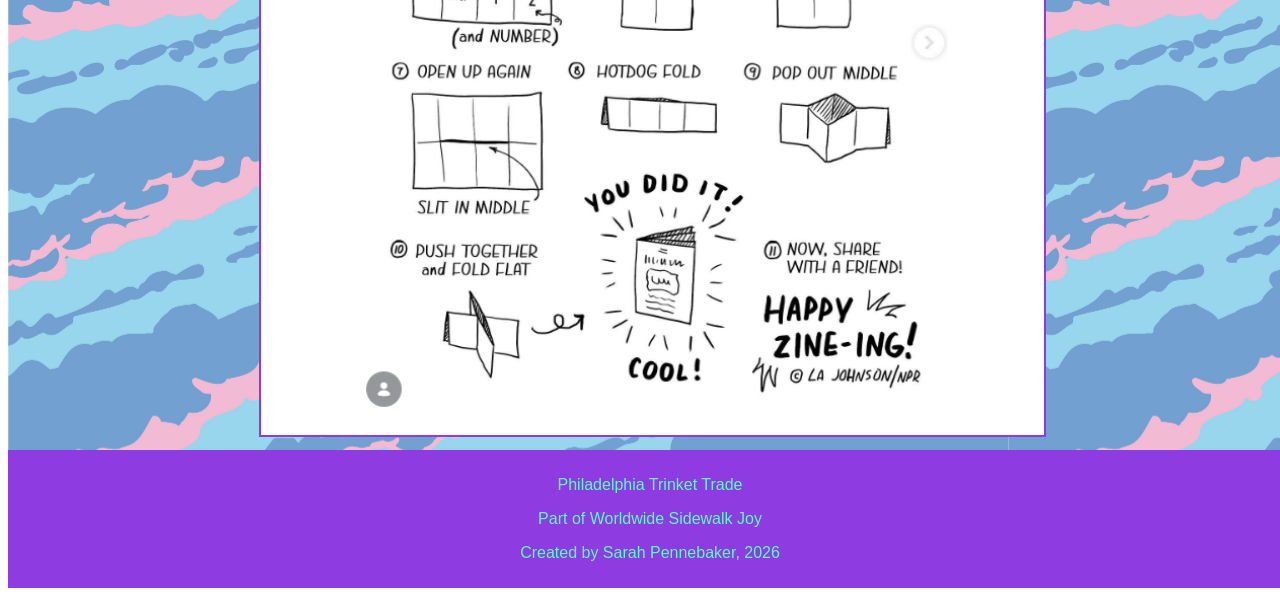
<file: microbook.html>
<!DOCTYPE html>
<html lang="en">
    <head>
        <title>Philadelphia Trinket Trade</title>
        <meta charset="utf-8">
        <meta name="viewport" content="width=device-width, initial-scale=1">
        <link rel="stylesheet" href="styles.css">
     </head>

<body>
    <header class="header">
        <topnav class="navbar">
            <div style="display: flex;">
                <div class="logo">
                    <img src="logo.png" alt="Logo" class="logo" onclick="location.href='index.html'"></img> 
                </div>
                <div class="dropdown"
                    <button class="dropbtn"><b>What is Trinket Trading?</b></button>
                    <div class="dropdown-content">
                        <a href="history.html"><b>History</b></a>
                        <a href="rules.html"><b>Tips & Tricks</b></a>
                        <a href="news.html"><b>In the News</b></a>
                    </div> </div>
                  <div class="dropdown"
                    <button class="dropbtn"><b>Where to Trade</b></button>
                    <div class="dropdown-content">
                        <a href="map.html"><b>Philadelphia Box Map</b></a>
                        <a href="othertrade.html"><b>Other Opportunities</b></a>
                    </div> </div>
                <div class="dropdown"
                    <button class="dropbtn"><b>Get Inspired</b></button>
                    <div class="dropdown-content">
                        <a href="finds.html"><b>Finds Across Philly</b></a>
                        <div class="subnav">
                        <button class="subnavbtn"><a href="tutorials.html"><b>Tutorials</b></a><i class="fa fa-caret-down"></i></button>
                        <div class="subnav-content">
                                <a href="microbook.html" style="width:100%; padding:0px 0px 5px 0px !important">Micro Book</a>
                                <a href="keychain.html" style="width:100%; padding:5px 0px !important">Felt Keychain</a>
                                <a href="origami.html" style="width:100%; padding:5px 0px !important"   >Origami</a>
                        </div>
                    </div> 
                    </div> </div>
                </div>
            </div>
        </topnav>
    </header>
    <div class="bg">
        <center> <div class="container">
            <h2 style="margin:2%; color: #442078;">Micro Book Tutorial</h2>
            <img src="03455e50-a052-4569-8f08-de20f8e1a619_4032x3024.jpg" alt="Micro Books" style="width:100%; max-width:600px; height:auto;">
            <p style="width: 80%;"><i>Make your own 8-page mini-book or zine! Essentially miniature magazines, micro books are typically self-published by an individual or small group. Zines are really easy and inexpensive to make and are popularly photocopied to be shared within a community. </i></p>
            <p style="width: 80%;"><i>via <a href="https://www.icaboston.org/articles/make-your-own-mini-zine/">the Institute of Contemporary Art, Boston</a></i></p>
            <h4 style="margin:2%; color: #442078; text-align: left;"> You&apos;ll need…</h4>
            <ul style="width: 80%; text-align: left;">
                <li>Letter sized (8.5” x11”) paper</li>
                <li>Drawing materials</li>
                <li>Scissors</li>
                <li>Glue</li>
                <li>Stickers, magazine cuttings, or other decorative elements</li>
            </ul>
            <h4 style="margin:2%; color: #442078; text-align: left;">Instructions</h4>
            <ol style="width: 80%; text-align: left;">
                <li>Fold your paper in half, then half again, and then half again. When you open your paper, you should have eight equal sections.</li>
                <li>With the paper completely open, fold it in half with short ends touching. Using scissors, cut halfway across the middle from the fold. When you reopen your paper, there will be a slit in the middle of the sheet.</li>
                <li>Fold the paper lengthwise (long ends touching), hold the paper at either end, and fold the sheet into itself to form an 8-page booklet. </li>
                <li>Use your drawing materials, stickers, and other decorative elements to fill the pages of your book. You can write a story, make a mini comic, or just draw some fun pictures!</li>
            </ol>
            <img src="zine.png" alt="Micro Book" style="width:100%; max-width:600px; height:auto; padding-top: 5%;">
        </div></center>
    </div>
    <footer>
        <p style="text-align: center;">Philadelphia Trinket Trade</p>
        <p style="text-align: center;">Part of Worldwide Sidewalk Joy</p>
        <p style="text-align: center;">Created by Sarah Pennebaker, 2026</p>
    </footer>
</body>
</html>
</file>
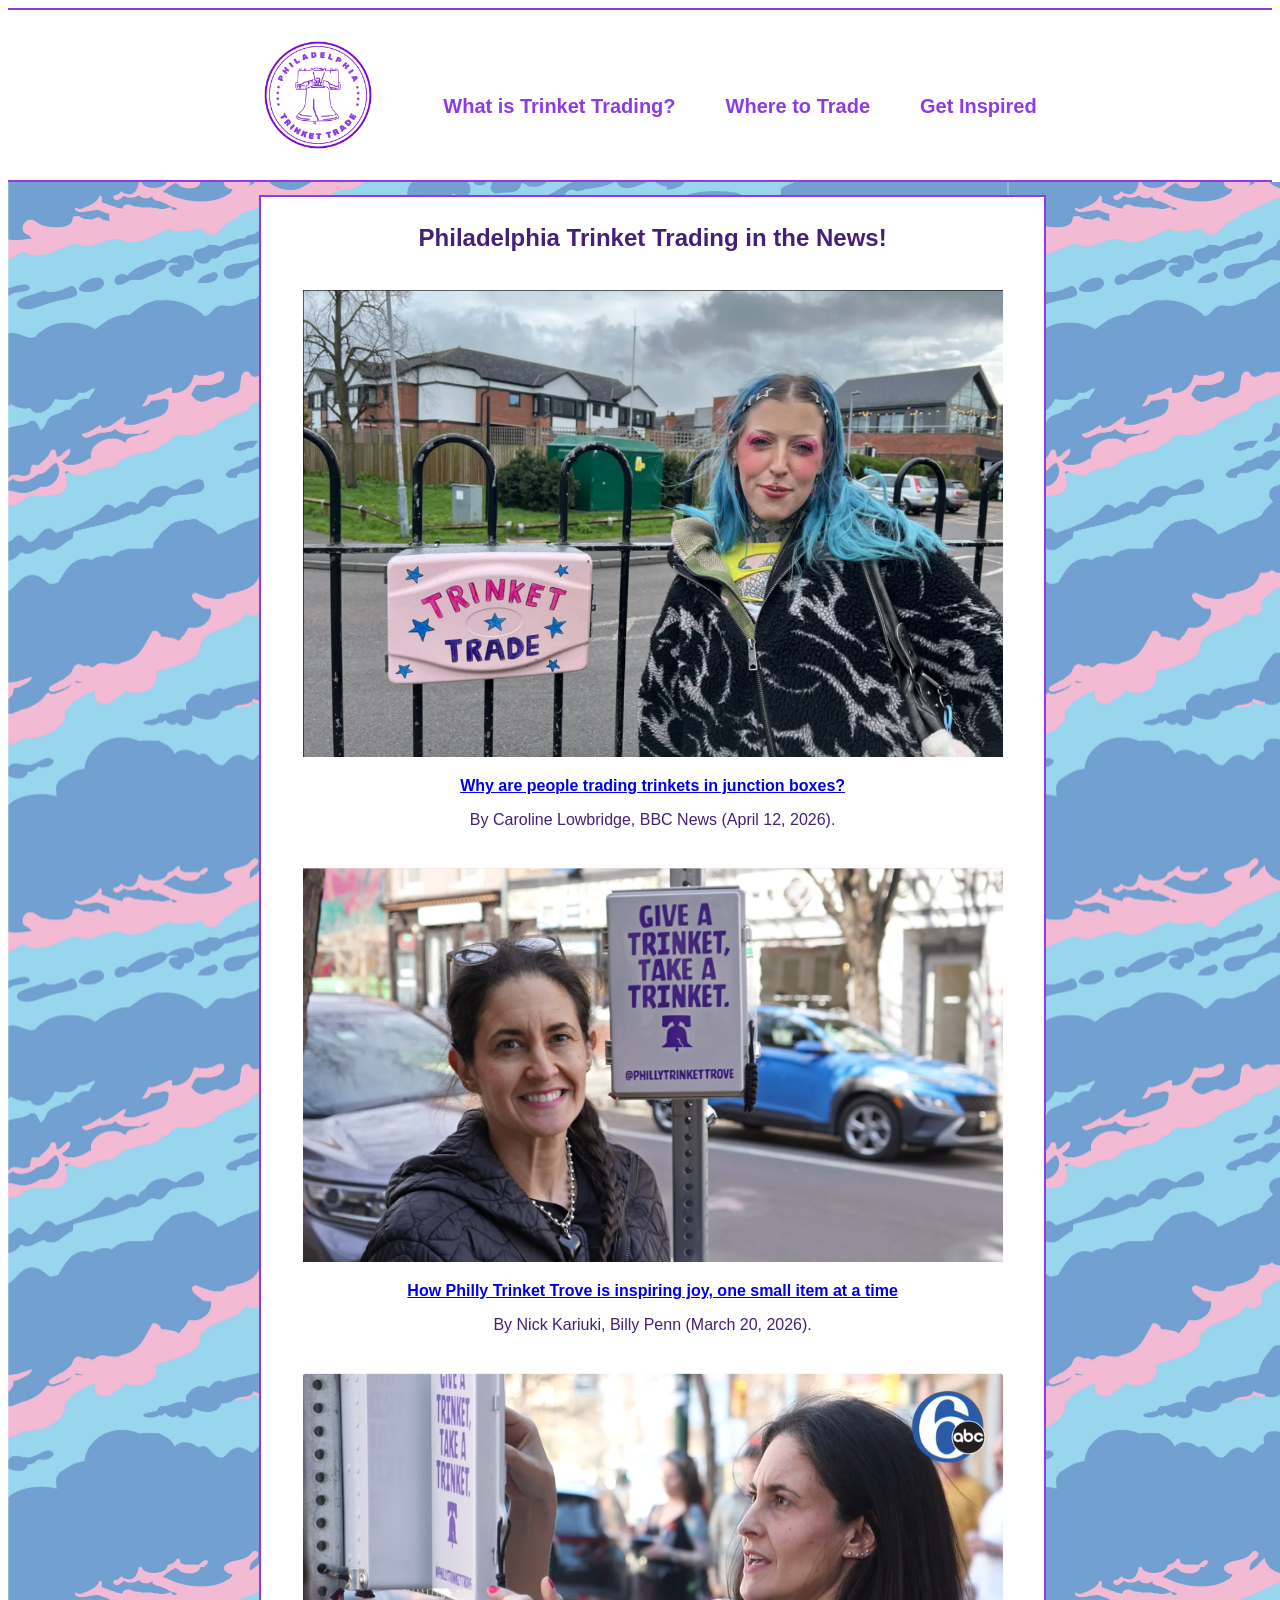
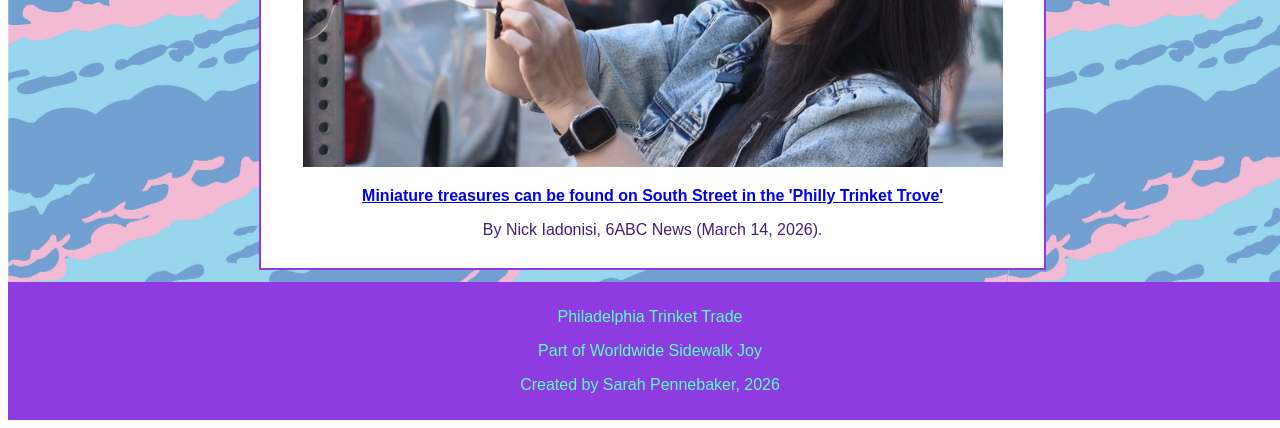
<file: news.html>
<!DOCTYPE html>
<html lang="en">
    <head>
        <title>Philadelphia Trinket Trade</title>
        <meta charset="utf-8">
        <meta name="viewport" content="width=device-width, initial-scale=1">
        <link rel="stylesheet" href="styles.css">
     </head>

<body>
    <header class="header">
        <topnav class="navbar">
            <div style="display: flex;">
                <div class="logo">
                    <img src="logo.png" alt="Logo" class="logo" onclick="location.href='index.html'"></img> 
                </div>
                <div class="dropdown"
                    <button class="dropbtn"><b>What is Trinket Trading?</b></button>
                    <div class="dropdown-content">
                        <a href="history.html"><b>History</b></a>
                        <a href="rules.html"><b>Tips & Tricks</b></a>
                        <a href="news.html"><b>In the News</b></a>
                    </div> </div>
                  <div class="dropdown"
                    <button class="dropbtn"><b>Where to Trade</b></button>
                    <div class="dropdown-content">
                        <a href="map.html"><b>Philadelphia Box Map</b></a>
                        <a href="othertrade.html"><b>Other Opportunities</b></a>
                    </div> </div>
                <div class="dropdown"
                    <button class="dropbtn"><b>Get Inspired</b></button>
                    <div class="dropdown-content">
                        <a href="finds.html"><b>Finds Across Philly</b></a>
                        <div class="subnav">
                        <button class="subnavbtn"><a href="tutorials.html"><b>Tutorials</b></a><i class="fa fa-caret-down"></i></button>
                        <div class="subnav-content">
                                <a href="microbook.html" style="width:100%; padding:0px 0px 5px 0px !important">Micro Book</a>
                                <a href="keychain.html" style="width:100%; padding:5px 0px !important">Felt Keychain</a>
                                <a href="origami.html" style="width:100%; padding:5px 0px !important"   >Origami</a>
                        </div>
                    </div> 
                    </div> </div>
                </div>
            </div>
        </topnav>
    </header>
    <div class="bg">
        <center> <div class="container">
            <h2 style="margin:2%; color: #442078;">Philadelphia Trinket Trading in the News!</h2>
            <img src="bbc.png" alt="BBC News" style="width:100%; max-width:700px; height:auto;margin-top: 3%;">
            <p style="width: 80%;"><b><a style="align-content: center;" href="https://www.bbc.com/news/articles/cg54vyvz50mo">Why are people trading trinkets in junction boxes?</a></b></p>
            <p style="width: 80%;"> By Caroline Lowbridge, BBC News (April 12, 2026).</p>
            <img src="billypenn.png" alt="Billy Penn" style="width:100%; max-width:700px; height:auto;margin-top: 3%;">
            <p style="width: 80%;"><b><a style="align-content: center;" href="https://billypenn.com/2026/03/20/philly-trinket-trove-south-street-grad-hospital/?utm_source=ig&utm_medium=social&utm_content=link_in_bio&fbclid=PAZXh0bgNhZW0CMTEAc3J0YwZhcHBfaWQPOTM2NjE5NzQzMzkyNDU5AAGn0MkPUgc-VcojEZIaQYVPxb6m1ajmmihbS20QksdbjbsjwnANKAR_LI6K-sI_aem_n7HPDpjEtsZyADtZRbR1Jg">How Philly Trinket Trove is inspiring joy, one small item at a time</a></b></p>
            <p style="width: 80%;"> By Nick Kariuki, Billy Penn (March 20, 2026).</p>
            <img src="6abc.png" alt="6ABC News" style="width:100%; max-width:700px; height:auto;margin-top: 3%;">
            <p style="width: 80%;"><b><a style="align-content: center;" href="https://6abc.com/post/miniature-treasures-can-found-south-street-philly-trinket-trove/18714912/?utm_source=ig&utm_medium=social&utm_content=link_in_bio&fbclid=PAZXh0bgNhZW0CMTEAc3J0YwZhcHBfaWQPOTM2NjE5NzQzMzkyNDU5AAGnfq2RExh8xysoEpNVYHuhC5k5v9Mi7sm-l9GPAQf2FI8A3l6xyZ60aUo8n9k_aem_RLgEu3zs6It4yWVC5NsteQ&utm_id=97760_v0_s00_e0_tv3">Miniature treasures can be found on South Street in the &apos;Philly Trinket Trove&apos;</a></b></p>
            <p style="width: 80%;"> By Nick Iadonisi, 6ABC News (March 14, 2026).</p>
        </div></center>
    </div>
    <footer>
        <p style="text-align: center;">Philadelphia Trinket Trade</p> 
        <p style="text-align: center;">Part of Worldwide Sidewalk Joy</p>
        <p style="text-align: center;">Created by Sarah Pennebaker, 2026</p>
    </footer>
</body>
</html>
</file>
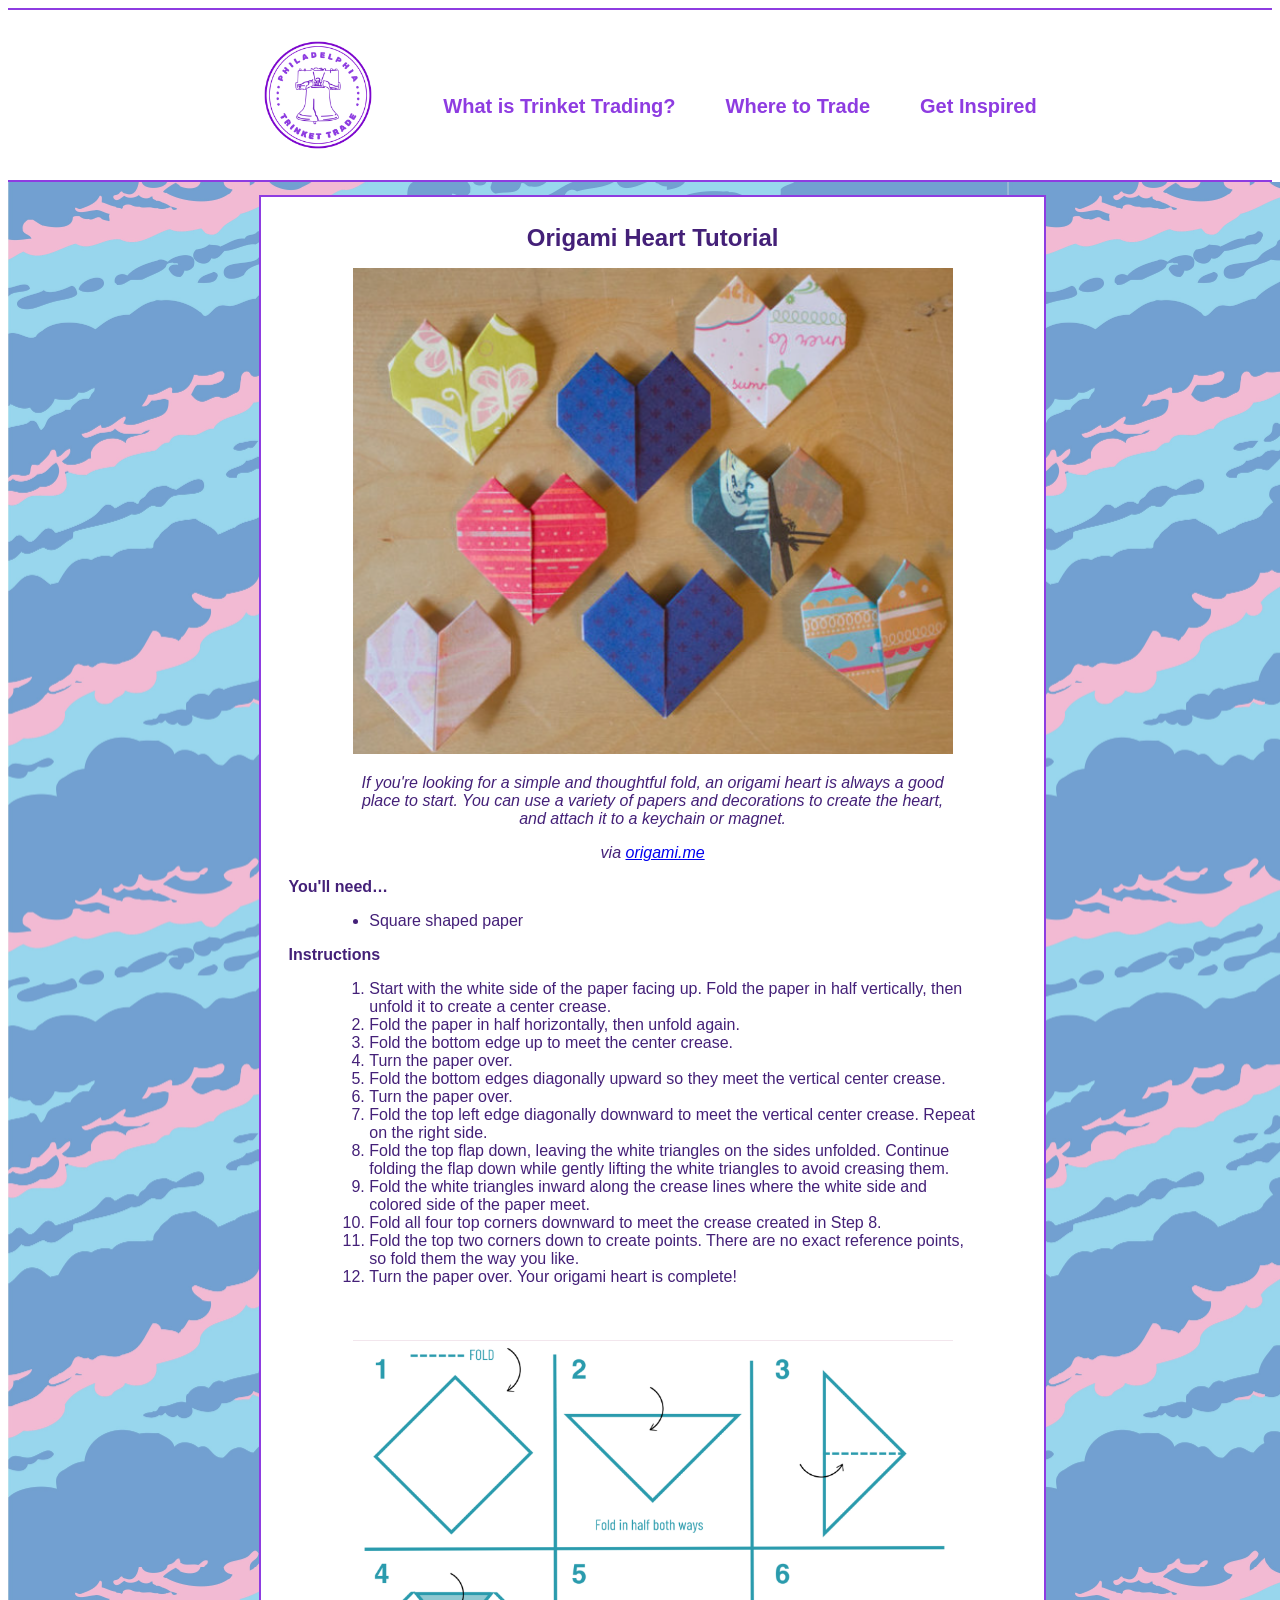
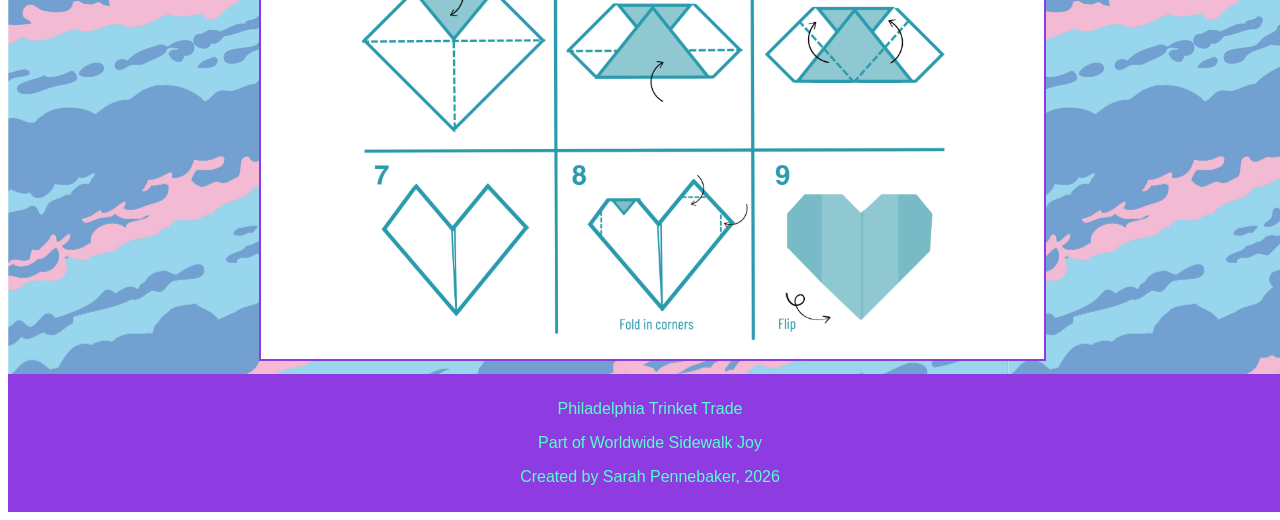
<file: origami.html>
<!DOCTYPE html>
<html lang="en">
    <head>
        <title>Philadelphia Trinket Trade</title>
        <meta charset="utf-8">
        <meta name="viewport" content="width=device-width, initial-scale=1">
        <link rel="stylesheet" href="styles.css">
     </head>

<body>
    <header class="header">
        <topnav class="navbar">
            <div style="display: flex;">
                <div class="logo">
                    <img src="logo.png" alt="Logo" class="logo" onclick="location.href='index.html'"></img> 
                </div>
                <div class="dropdown"
                    <button class="dropbtn"><b>What is Trinket Trading?</b></button>
                    <div class="dropdown-content">
                        <a href="history.html"><b>History</b></a>
                        <a href="rules.html"><b>Tips & Tricks</b></a>
                        <a href="news.html"><b>In the News</b></a>
                    </div> </div>
                  <div class="dropdown"
                    <button class="dropbtn"><b>Where to Trade</b></button>
                    <div class="dropdown-content">
                        <a href="map.html"><b>Philadelphia Box Map</b></a>
                        <a href="othertrade.html"><b>Other Opportunities</b></a>
                    </div> </div>
                <div class="dropdown"
                    <button class="dropbtn"><b>Get Inspired</b></button>
                    <div class="dropdown-content">
                        <a href="finds.html"><b>Finds Across Philly</b></a>
                        <div class="subnav">
                        <button class="subnavbtn"><a href="tutorials.html"><b>Tutorials</b></a><i class="fa fa-caret-down"></i></button>
                        <div class="subnav-content">
                                <a href="microbook.html" style="width:100%; padding:0px 0px 5px 0px !important">Micro Book</a>
                                <a href="keychain.html" style="width:100%; padding:5px 0px !important">Felt Keychain</a>
                                <a href="origami.html" style="width:100%; padding:5px 0px !important"   >Origami</a>
                        </div>
                    </div> 
                    </div> </div>
                </div>
            </div>
        </topnav>
    </header>
    <div class="bg">
        <center> <div class="container">
            <h2 style="margin:2%; color: #442078;">Origami Heart Tutorial</h2>
            <img src="heartpic.png" alt="Origami Heart" style="width:100%; max-width:600px; height:auto;">
            <p style="width: 80%;"><i>If you&apos;re looking for a simple and thoughtful fold, an origami heart is always a good place to start. You can use a variety of papers and decorations to create the heart, and attach it to a keychain or magnet.</i></p>
            <p style="width: 80%;"><i>via <a href="https://origami.me/heart/">origami.me</a></i></p>
            <h4 style="margin:2%; color: #442078; text-align: left;"> You&apos;ll need…</h4>
            <ul style="width: 80%; text-align: left;">
                <li>Square shaped paper</li>
            </ul>
            <h4 style="margin:2%; color: #442078; text-align: left;">Instructions</h4>
            <ol style="width: 80%; text-align: left;">
                <li>Start with the white side of the paper facing up. Fold the paper in half vertically, then unfold it to create a center crease.</li>
                <li>Fold the paper in half horizontally, then unfold again.</li>
                <li>Fold the bottom edge up to meet the center crease.</li>
                <li>Turn the paper over.</li>
                <li>Fold the bottom edges diagonally upward so they meet the vertical center crease.</li>
                <li>Turn the paper over.</li>
                <li>Fold the top left edge diagonally downward to meet the vertical center crease. Repeat on the right side.</li>
                <li>Fold the top flap down, leaving the white triangles on the sides unfolded. Continue folding the flap down while gently lifting the white triangles to avoid creasing them.</li>
                <li>Fold the white triangles inward along the crease lines where the white side and colored side of the paper meet.</li>
                <li>Fold all four top corners downward to meet the crease created in Step 8.</li>
                <li>Fold the top two corners down to create points. There are no exact reference points, so fold them the way you like.</li>
                <li>Turn the paper over. Your origami heart is complete!</li>
              </ol>
            <img src="hearttut.png" alt="Heart Tutorial" style="width:100%; max-width:600px; height:auto; padding-top: 5%;">
        </div></center>
    </div>
    <footer>
        <p style="text-align: center;">Philadelphia Trinket Trade</p>
        <p style="text-align: center;">Part of Worldwide Sidewalk Joy</p>
        <p style="text-align: center;">Created by Sarah Pennebaker, 2026</p>
    </footer>
</body>
</html>
</file>
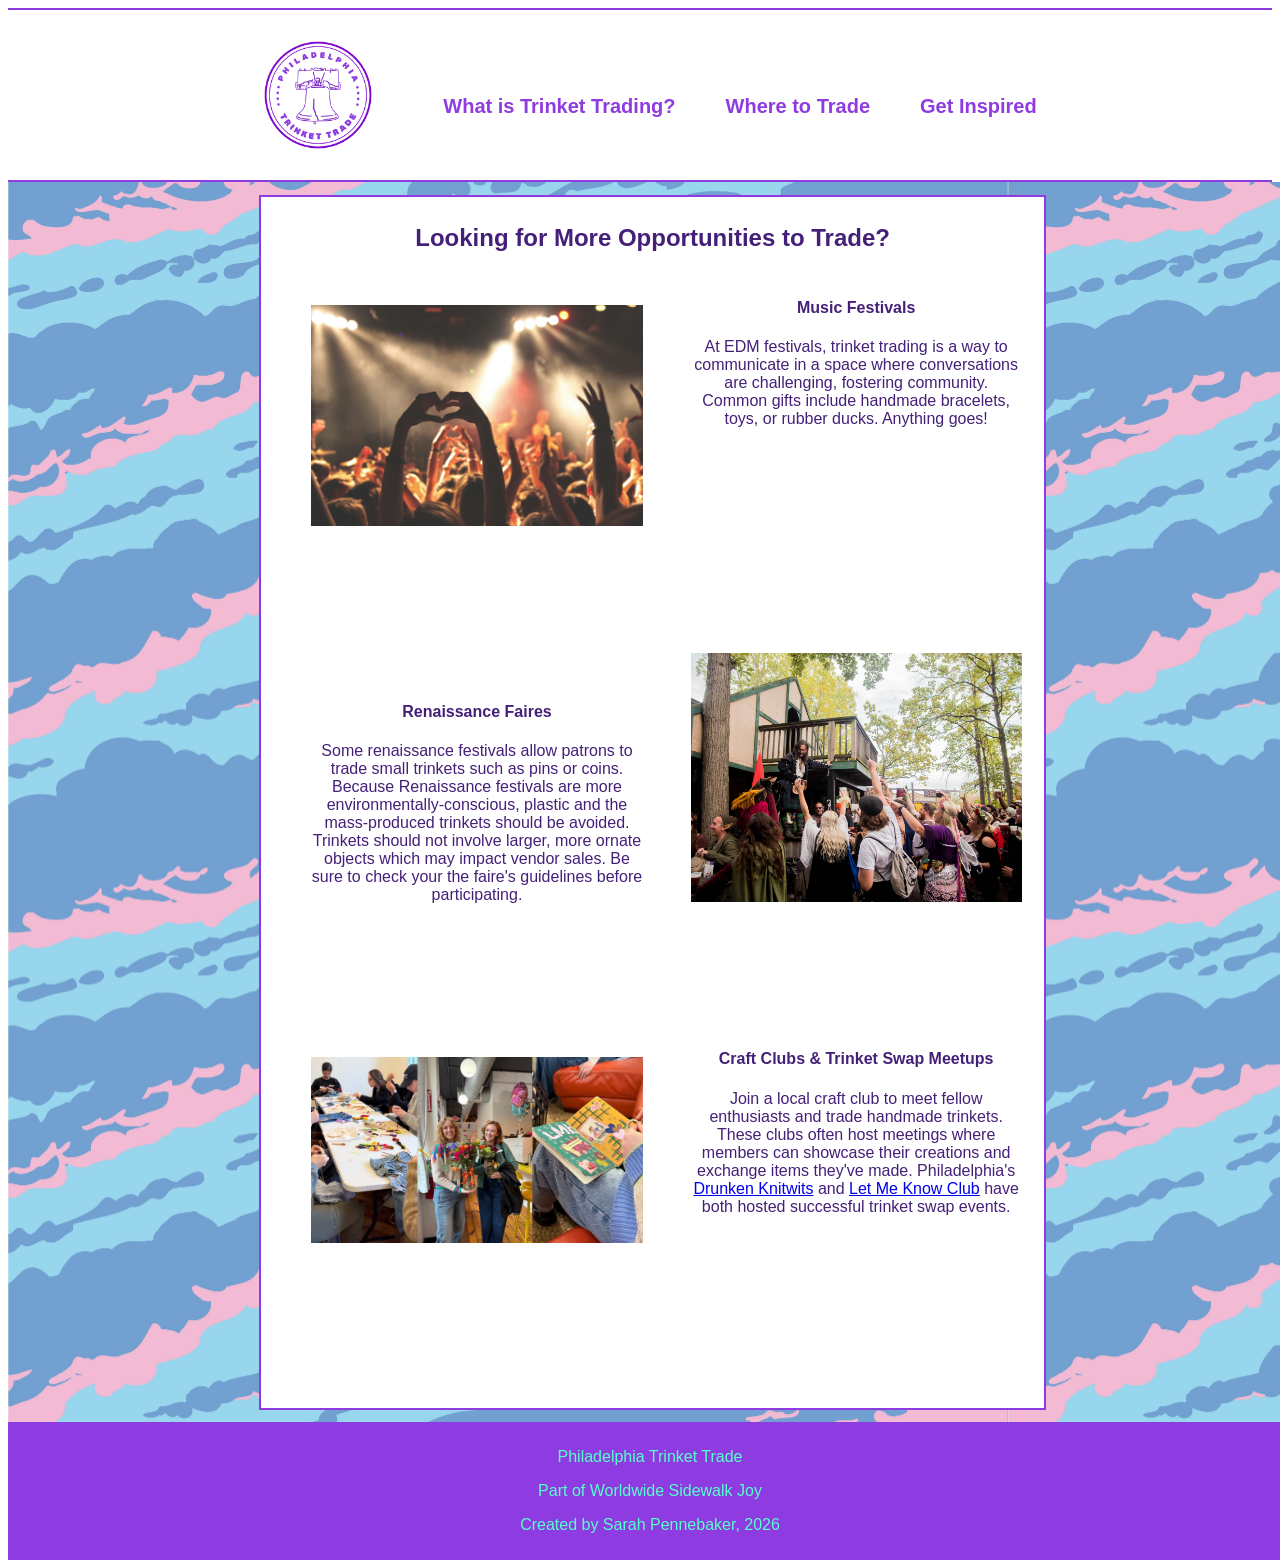
<file: othertrade.html>
<!DOCTYPE html>
<html lang="en">
    <head>
        <title>Philadelphia Trinket Trade</title>
        <meta charset="utf-8">
        <meta name="viewport" content="width=device-width, initial-scale=1">
        <link rel="stylesheet" href="styles.css">
     </head>

<body>
    <header class="header">
        <topnav class="navbar">
            <div style="display: flex;">
                <div class="logo">
                    <img src="logo.png" alt="Logo" class="logo" onclick="location.href='index.html'"></img> 
                </div>
                <div class="dropdown"
                    <button class="dropbtn"><b>What is Trinket Trading?</b></button>
                    <div class="dropdown-content">
                        <a href="history.html"><b>History</b></a>
                        <a href="rules.html"><b>Tips & Tricks</b></a>
                        <a href="news.html"><b>In the News</b></a>
                    </div> </div>
                  <div class="dropdown"
                    <button class="dropbtn"><b>Where to Trade</b></button>
                    <div class="dropdown-content">
                        <a href="map.html"><b>Philadelphia Box Map</b></a>
                        <a href="othertrade.html"><b>Other Opportunities</b></a>
                    </div> </div>
                <div class="dropdown"
                    <button class="dropbtn"><b>Get Inspired</b></button>
                    <div class="dropdown-content">
                        <a href="finds.html"><b>Finds Across Philly</b></a>
                        <div class="subnav">
                        <button class="subnavbtn"><a href="tutorials.html"><b>Tutorials</b></a><i class="fa fa-caret-down"></i></button>
                        <div class="subnav-content">
                                <a href="microbook.html" style="width:100%; padding:0px 0px 5px 0px !important">Micro Book</a>
                                <a href="keychain.html" style="width:100%; padding:5px 0px !important">Felt Keychain</a>
                                <a href="origami.html" style="width:100%; padding:5px 0px !important"   >Origami</a>
                        </div>
                    </div> 
                    </div> </div>
                </div>
            </div>
        </topnav>
    </header>
    <div class="bg">
        <center> <div class="container">
            <h2 style="margin:2%; color: #442078;">Looking for More Opportunities to Trade?</h2>
             <div class="row">
               <div class="column" style="padding: 5%;">
                    <img src="anthony-delanoix-hzgs56Ze49s-unsplash.jpg" alt="Music Festival" style="width:100%; max-width:400px; height:auto;">
                </div>
                <div class="column">
                    <h4>Music Festivals</h4>
                    <p> At EDM festivals, trinket trading is a way to communicate in a space where conversations are challenging, fostering community. Common gifts include handmade bracelets, toys, or rubber ducks. Anything goes!</p>
                </div>
             </div>
            <div class="row">
                <div class="column" style="padding: 5%;">
                    <h4>Renaissance Faires</h4>
                    <p>Some renaissance festivals allow patrons to trade small trinkets such as pins or coins. Because Renaissance festivals are more environmentally-conscious, plastic and the mass-produced trinkets should be avoided. Trinkets should not involve larger, more ornate objects which may impact vendor sales. Be sure to check your the faire&apos;s guidelines before participating. </p>
                </div>
                <div class="column">
                    <img src="gio-bartlett-eR3hjtklS_w-unsplash.jpg" alt="Renaissance Faire" style="width:100%; max-width:400px; height:auto;">
                </div>
            </div>
                         <div class="row">
               <div class="column" style="padding: 5%;">
                    <img src="lmk.png" alt="LMK Club" style="width:100%; max-width:400px; height:auto;">
                </div>
                <div class="column">
                    <h4>Craft Clubs & Trinket Swap Meetups</h4>
                    <p>Join a local craft club to meet fellow enthusiasts and trade handmade trinkets. These clubs often host meetings where members can showcase their creations and exchange items they've made. Philadelphia&apos;s <a href="https://www.joinphilly.com/clubs/the-philadelphia-drunken-knitwits">Drunken Knitwits</a> and <a href="https://www.joinphilly.com/clubs/let-me-know-club">Let Me Know Club</a> have both hosted successful trinket swap events.</p>
                </div>
             </div>
        </div></center>
    </div>
    <footer>
        <p style="text-align: center;">Philadelphia Trinket Trade</p>
        <p style="text-align: center;">Part of Worldwide Sidewalk Joy</p>
        <p style="text-align: center;">Created by Sarah Pennebaker, 2026</p>
    </footer>
</body>
</html>
</file>
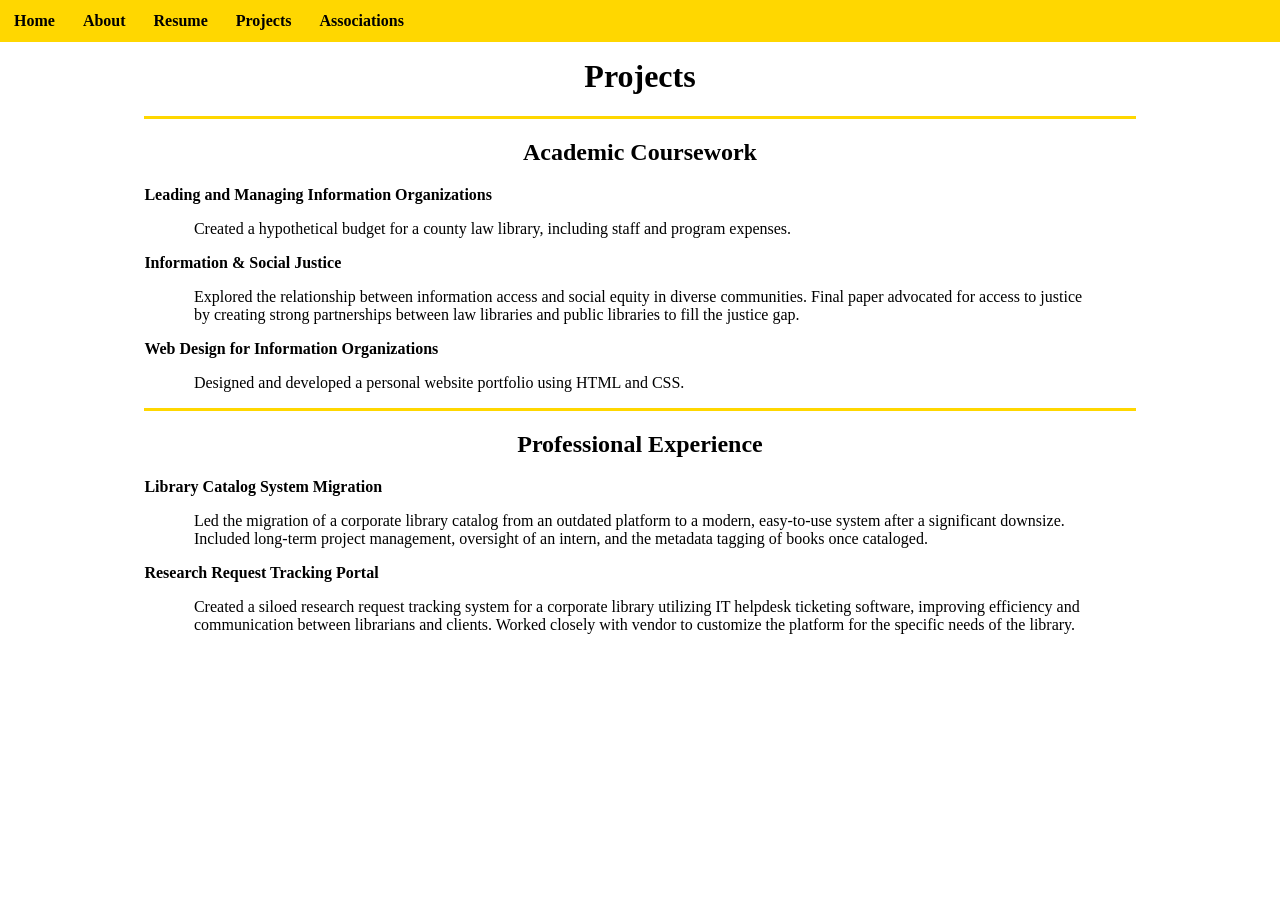
<file: projects.html>
<!DOCTYPE html>
<html lang="en">
    <head>
        <title>Projects</title>
        <meta charset="utf-8">
        <meta name="viewport" content="width=device-width, initial-scale=1">
        <style>
        .topnav {
            overflow: hidden;
            display:block;
            width: 100%;
            top:0;
            left: 0;
            position:fixed;
            background-color: gold;
        }

        .topnav a {
            float: left;
            display: block;
            color: black; 
            text-align: center;
            padding: 12px 14px;
            text-decoration: none;
        }

        .topnav a:hover {
            background-color: gold;  
            color: white;
        }

        .content {
        margin-left: 10%;
        margin-right: 10%;
        padding: 10px;
        }

        .button {
            background-color: gold;
            float: center;
            color: black;
            padding: 10px;
            border-radius: 5px;
            border-style:solid;
            border-width: 2px;
            text-align: center;
            text-decoration: none;
            margin-bottom: 2%;
        }

        .button:hover {
            color: white;
        }

        .image {
            float: center;
            display:block;
            color: gold;
            padding: 2%;
            margin: 10%;
        }

        hr {
            border: none; 
            height: 3px;
            background-color: gold;
        }
        </style>
    </head>
    <body>
        <div class="topnav">
            <a href="index.html"><b>Home</b></a>
            <a href="about.html"><b>About</b></a>
            <a href="resume.html"><b>Resume</b></a>
            <a href="projects.html"><b>Projects</b></a>
            <a href="associations.html"><b>Associations</b></a>
        </div>
        <div class="content">
             <h1 style="text-align: center; margin-top: 4%;">Projects</h1>
            <hr style="color: gold;">
            <h2 style="text-align: center;">Academic Coursework</h2>
            <p><b>Leading and Managing Information Organizations</b></p>
            <p style="margin-left: 5%; margin-right: 5%;">Created a hypothetical budget for a county law library, including staff and program expenses.</p>
            <p><b>Information & Social Justice</b></p>
            <p style="margin-left: 5%; margin-right: 5%;">Explored the relationship between information access and social equity in diverse communities. Final paper advocated for access to justice by creating strong partnerships between law libraries and public libraries to fill the justice gap.</p>
            <p><b>Web Design for Information Organizations</b></p>
            <p style="margin-left: 5%; margin-right: 5%;">Designed and developed a personal website portfolio using HTML and CSS.</p>
            <hr style="color: gold;">
            <h2 style="text-align: center;">Professional Experience</h2>
            <p><b>Library Catalog System Migration</b></p>
            <p style="margin-left: 5%; margin-right: 5%;">Led the migration of a corporate library catalog from an outdated platform to a modern, easy-to-use system after a significant downsize. Included long-term project management, oversight of an intern, and the metadata tagging of books once cataloged.</p>
            <p><b>Research Request Tracking Portal</b></p>
            <p style="margin-left: 5%; margin-right: 5%;">Created a siloed research request tracking system for a corporate library utilizing IT helpdesk ticketing software, improving efficiency and communication between librarians and clients. Worked closely with vendor to customize the platform for the specific needs of the library.</p>
        </div>
    </body>
</html>
</file>
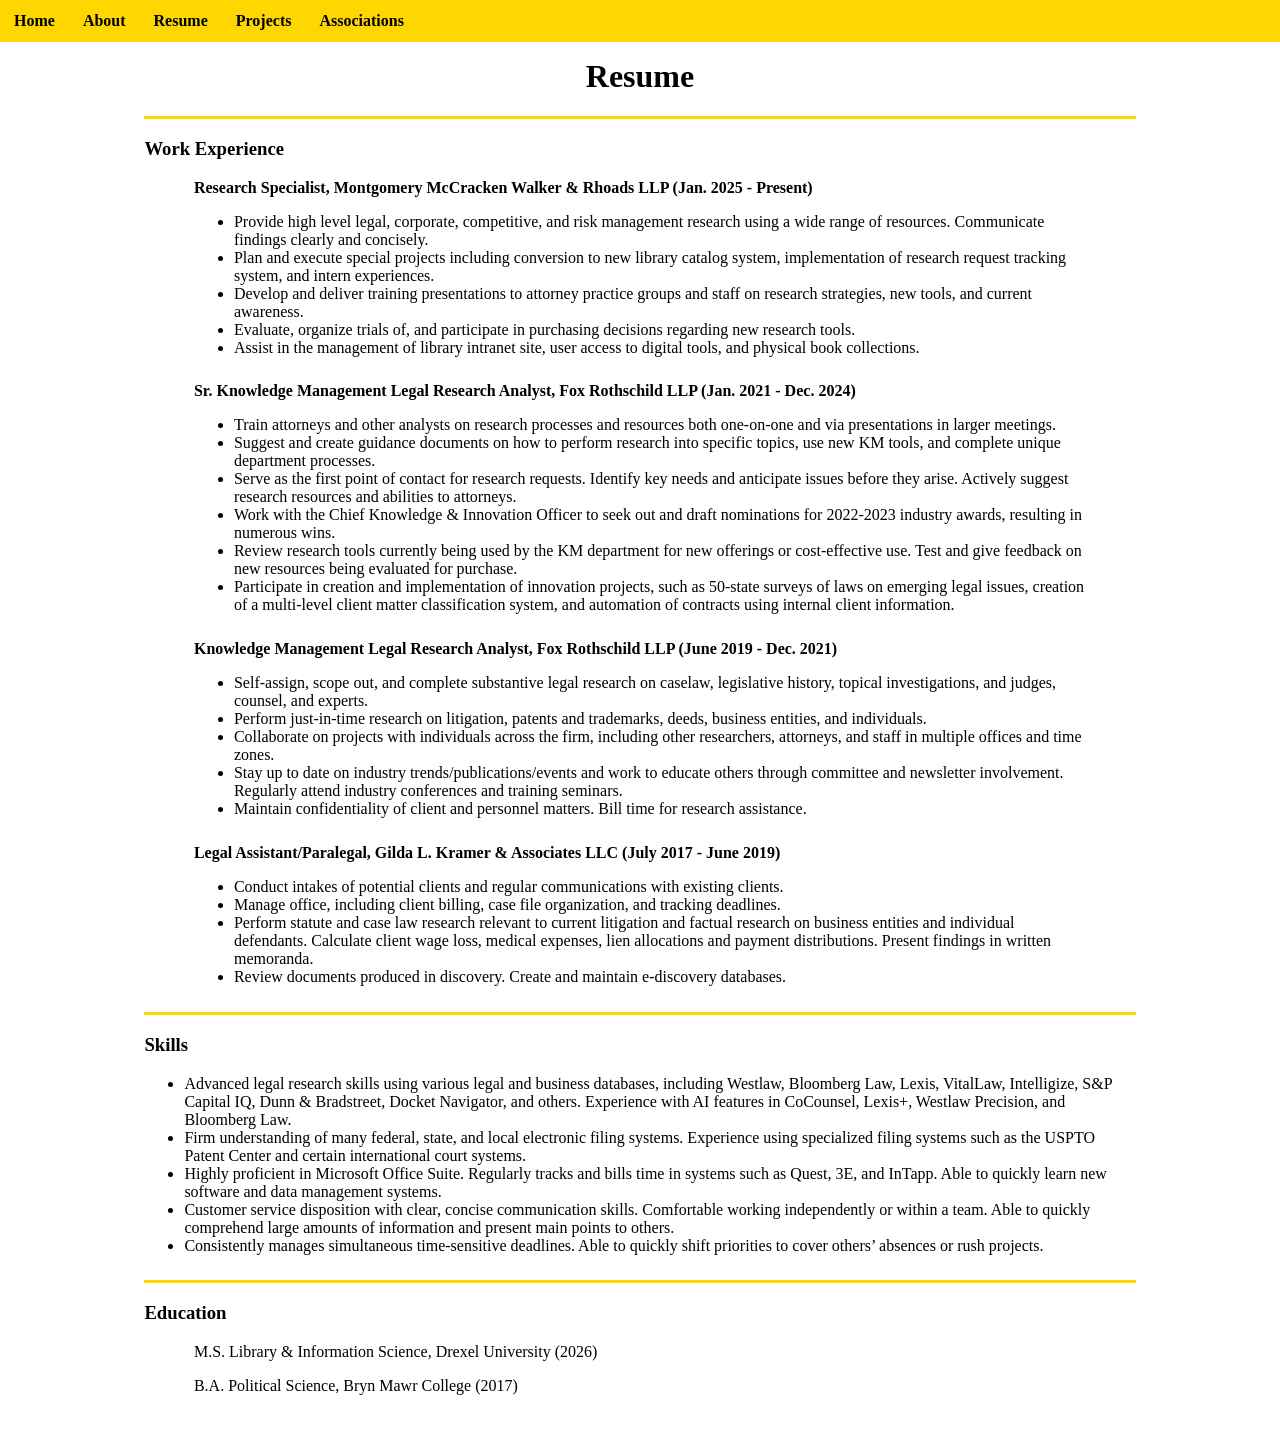
<file: resume.html>
<!DOCTYPE html>
<html lang="en">
    <head>
        <title>Resume</title>
        <meta charset="utf-8">
        <meta name="viewport" content="width=device-width, initial-scale=1">
        <style>
        .topnav {
            overflow: hidden;
            display:block;
            width: 100%;
            top:0;
            left: 0;
            position:fixed;
            background-color: gold;
        }

        .topnav a {
            float: left;
            display: block;
            color: black; 
            text-align: center;
            padding: 12px 14px;
            text-decoration: none;
        }

        .topnav a:hover {
            background-color: gold;  
            color: white;
        }

        .content {
        margin-left: 10%;
        margin-right: 10%;
        padding: 10px;
        }

        .button {
            background-color: gold;
            float: center;
            color: black;
            padding: 10px;
            border-radius: 5px;
            border-style:solid;
            border-width: 2px;
            text-align: center;
            text-decoration: none;
            margin-bottom: 2%;
        }

        .button:hover {
            color: white;
        }

        .image {
            float: center;
            display:block;
            color: gold;
            padding: 2%;
            margin: 10%;
        }

        hr {
            border: none; 
            height: 3px;
            background-color: gold;
        }
        </style>
    </head>
    <body>
        <div class="topnav">
            <a href="index.html"><b>Home</b></a>
            <a href="about.html"><b>About</b></a>
            <a href="resume.html"><b>Resume</b></a>
            <a href="projects.html"><b>Projects</b></a>
            <a href="associations.html"><b>Associations</b></a>
        </div>
        <div class="content">
            <h1 style="text-align: center; margin-top: 4%;">Resume</h1>
            <hr>
            <h3>Work Experience</h3>
            <p style="margin-left: 5%; margin-right: 5%;"><b>Research Specialist, Montgomery McCracken Walker & Rhoads LLP (Jan. 2025 - Present)</b></p>
            <ul style="margin-left: 5%; margin-right: 5%;padding-bottom: 1%;">
                <li>Provide high level legal, corporate, competitive, and risk management research using a wide range of resources. Communicate findings clearly and concisely.</li>
                <li>Plan and execute special projects including conversion to new library catalog system, implementation of research request tracking system, and intern experiences.</li>
                <li>Develop and deliver training presentations to attorney practice groups and staff on research strategies, new tools, and current awareness.</li>
                <li>Evaluate, organize trials of, and participate in purchasing decisions regarding new research tools.</li>
                <li>Assist in the management of library intranet site, user access to digital tools, and physical book collections.</li>
            </ul>
            <p style="margin-left: 5%; margin-right: 5%;"><b>Sr. Knowledge Management Legal Research Analyst, Fox Rothschild LLP (Jan. 2021 - Dec. 2024)</b></p>
            <ul style="margin-left: 5%; margin-right: 5%;padding-bottom: 1%;">
                <li>Train attorneys and other analysts on research processes and resources both one-on-one and via presentations in larger meetings.</li>
                <li>Suggest and create guidance documents on how to perform research into specific topics, use new KM tools, and complete unique department processes.</li>
                <li>Serve as the first point of contact for research requests. Identify key needs and anticipate issues before they arise. Actively suggest research resources and abilities to attorneys.</li>
                <li>Work with the Chief Knowledge & Innovation Officer to seek out and draft nominations for 2022-2023 industry awards, resulting in numerous wins.</li>
                <li>Review research tools currently being used by the KM department for new offerings or cost-effective use. Test and give feedback on new resources being evaluated for purchase.</li>
                <li>Participate in creation and implementation of innovation projects, such as 50-state surveys of laws on emerging legal issues, creation of a multi-level client matter classification system, and automation of contracts using internal client information.</li>
            </ul>
            <p style="margin-left: 5%; margin-right: 5%;"><b>Knowledge Management Legal Research Analyst, Fox Rothschild LLP (June 2019 - Dec. 2021)</b></p>
            <ul style="margin-left: 5%; margin-right: 5%;padding-bottom: 1%;">
                <li>Self-assign, scope out, and complete substantive legal research on caselaw, legislative history, topical investigations, and judges, counsel, and experts.</li>
                <li>Perform just-in-time research on litigation, patents and trademarks, deeds, business entities, and individuals.</li>
                <li>Collaborate on projects with individuals across the firm, including other researchers, attorneys, and staff in multiple offices and time zones.</li>
                <li>Stay up to date on industry trends/publications/events and work to educate others through committee and newsletter involvement. Regularly attend industry conferences and training seminars.</li>
                <li>Maintain confidentiality of client and personnel matters. Bill time for research assistance.</li>
            </ul>
            <p style="margin-left: 5%; margin-right: 5%;"><b>Legal Assistant/Paralegal, Gilda L. Kramer & Associates LLC (July 2017 - June 2019)</b></p>
            <ul style="margin-left: 5%; margin-right: 5%; padding-bottom: 1%;">
                <li>Conduct intakes of potential clients and regular communications with existing clients.</li>
                <li>Manage office, including client billing, case file organization, and tracking deadlines.</li>
                <li>Perform statute and case law research relevant to current litigation and factual research on business entities and individual defendants. Calculate client wage loss, medical expenses, lien allocations and payment distributions. Present findings in written memoranda.</li>
                <li>Review documents produced in discovery. Create and maintain e-discovery databases.</li>
            </ul>  
            <hr>
            <h3>Skills</h3>
             <ul style="padding-bottom: 1%;">
                <li>Advanced legal research skills using various legal and business databases, including Westlaw, Bloomberg Law, Lexis, VitalLaw, Intelligize, S&P Capital IQ, Dunn & Bradstreet, Docket Navigator, and others. Experience with AI features in CoCounsel, Lexis+, Westlaw Precision, and Bloomberg Law.</li>
                <li>Firm understanding of many federal, state, and local electronic filing systems. Experience using specialized filing systems such as the USPTO Patent Center and certain international court systems.</li>
                <li>Highly proficient in Microsoft Office Suite. Regularly tracks and bills time in systems such as Quest, 3E, and InTapp. Able to quickly learn new software and data management systems.</li>
                <li>Customer service disposition with clear, concise communication skills. Comfortable working independently or within a team. Able to quickly comprehend large amounts of information and present main points to others.</li>
                <li>Consistently manages simultaneous time-sensitive deadlines. Able to quickly shift priorities to cover others’ absences or rush projects.</li>
            </ul>  
            <hr>
            <h3>Education</h3>
            <p style="margin-left: 5%; margin-right: 5%;">M.S. Library & Information Science, Drexel University (2026)</p>
            <p style="margin-left: 5%; margin-right: 5%;">B.A. Political Science, Bryn Mawr College (2017)</p>
        </div>
    </body>
</html>
</file>
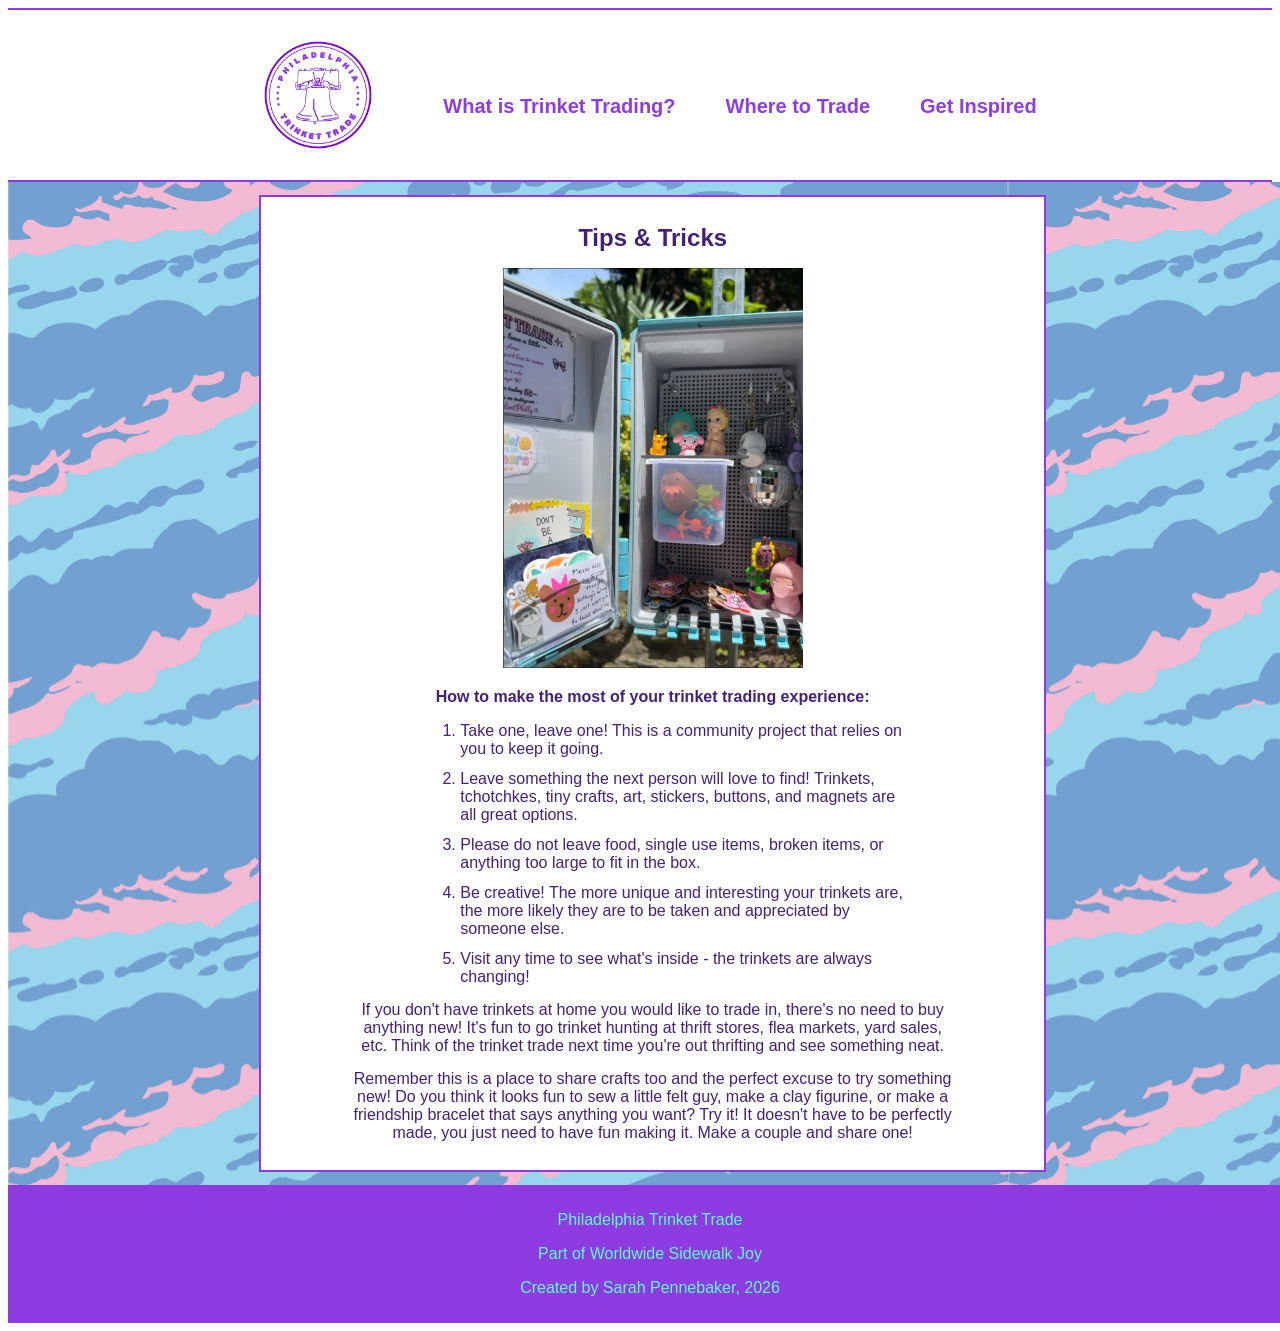
<file: rules.html>
<!DOCTYPE html>
<html lang="en">
    <head>
        <title>Philadelphia Trinket Trade</title>
        <meta charset="utf-8">
        <meta name="viewport" content="width=device-width, initial-scale=1">
        <link rel="stylesheet" href="styles.css">
     </head>

<body>
    <header class="header">
        <topnav class="navbar">
            <div style="display: flex;">
                <div class="logo">
                    <img src="logo.png" alt="Logo" class="logo" onclick="location.href='index.html'"></img> 
                </div>
                <div class="dropdown"
                    <button class="dropbtn"><b>What is Trinket Trading?</b></button>
                    <div class="dropdown-content">
                        <a href="history.html"><b>History</b></a>
                        <a href="rules.html"><b>Tips & Tricks</b></a>
                        <a href="news.html"><b>In the News</b></a>
                    </div> </div>
                  <div class="dropdown"
                    <button class="dropbtn"><b>Where to Trade</b></button>
                    <div class="dropdown-content">
                        <a href="map.html"><b>Philadelphia Box Map</b></a>
                        <a href="othertrade.html"><b>Other Opportunities</b></a>
                    </div> </div>
                <div class="dropdown"
                    <button class="dropbtn"><b>Get Inspired</b></button>
                    <div class="dropdown-content">
                        <a href="finds.html"><b>Finds Across Philly</b></a>
                        <div class="subnav">
                        <button class="subnavbtn"><a href="tutorials.html"><b>Tutorials</b></a><i class="fa fa-caret-down"></i></button>
                        <div class="subnav-content">
                                <a href="microbook.html" style="width:100%; padding:0px 0px 5px 0px !important">Micro Book</a>
                                <a href="keychain.html" style="width:100%; padding:5px 0px !important">Felt Keychain</a>
                                <a href="origami.html" style="width:100%; padding:5px 0px !important"   >Origami</a>
                        </div>
                    </div> 
                    </div> </div>
                </div>
            </div>
        </topnav>
    </header>
    <div class="bg">
        <center> <div class="container">
            <h2 style="margin:2%; color: #442078;">Tips & Tricks</h2>
            <img src="inside.png" alt="Inside the Box" style="width:100%; max-width:300px; height:auto;">
            <p style="width: 80%;"><b>How to make the most of your trinket trading experience:</b></p>
            <ol style="width: 80%; text-align: left; margin:2%;">
                <li style="width: 75%; text-align: left; margin:2%;margin-left: 15%;">Take one, leave one! This is a community project that relies on you to keep it going.</li>
                <li style="width: 75%; text-align: left; margin:2%;margin-left: 15%;">Leave something the next person will love to find! Trinkets, tchotchkes, tiny crafts, art, stickers, buttons, and magnets are all great options.</li>
                <li style="width: 75%; text-align: left; margin:2%;margin-left: 15%;">Please do not leave food, single use items, broken items, or anything too large to fit in the box.</li>
                <li style="width: 75%; text-align: left; margin:2%;margin-left: 15%;">Be creative! The more unique and interesting your trinkets are, the more likely they are to be taken and appreciated by someone else.</li>
                <li style="width: 75%; text-align: left; margin:2%;margin-left: 15%;">Visit any time to see what's inside - the trinkets are always changing!</li>
            </ol>
            <p style="width: 80%; margin:2%;"> If you don&apos;t have trinkets at home you would like to trade in, there&apos;s no need to buy anything new! It&apos;s fun to go trinket hunting at thrift stores, flea markets, yard sales, etc. Think of the trinket trade next time you&apos;re out thrifting and see something neat.</p>
            <p style="width: 80%; margin:2%;"> Remember this is a place to share crafts too and the perfect excuse to try something new! Do you think it looks fun to sew a little felt guy, make a clay figurine, or make a friendship bracelet that says anything you want? Try it! It doesn&apos;t have to be perfectly made, you just need to have fun making it. Make a couple and share one!
        </div></center>
    </div>
    <footer>
        <p style="text-align: center;">Philadelphia Trinket Trade</p>
        <p style="text-align: center;">Part of Worldwide Sidewalk Joy</p>
        <p style="text-align: center;">Created by Sarah Pennebaker, 2026</p>
    </footer>
</body>
</html>
</file>
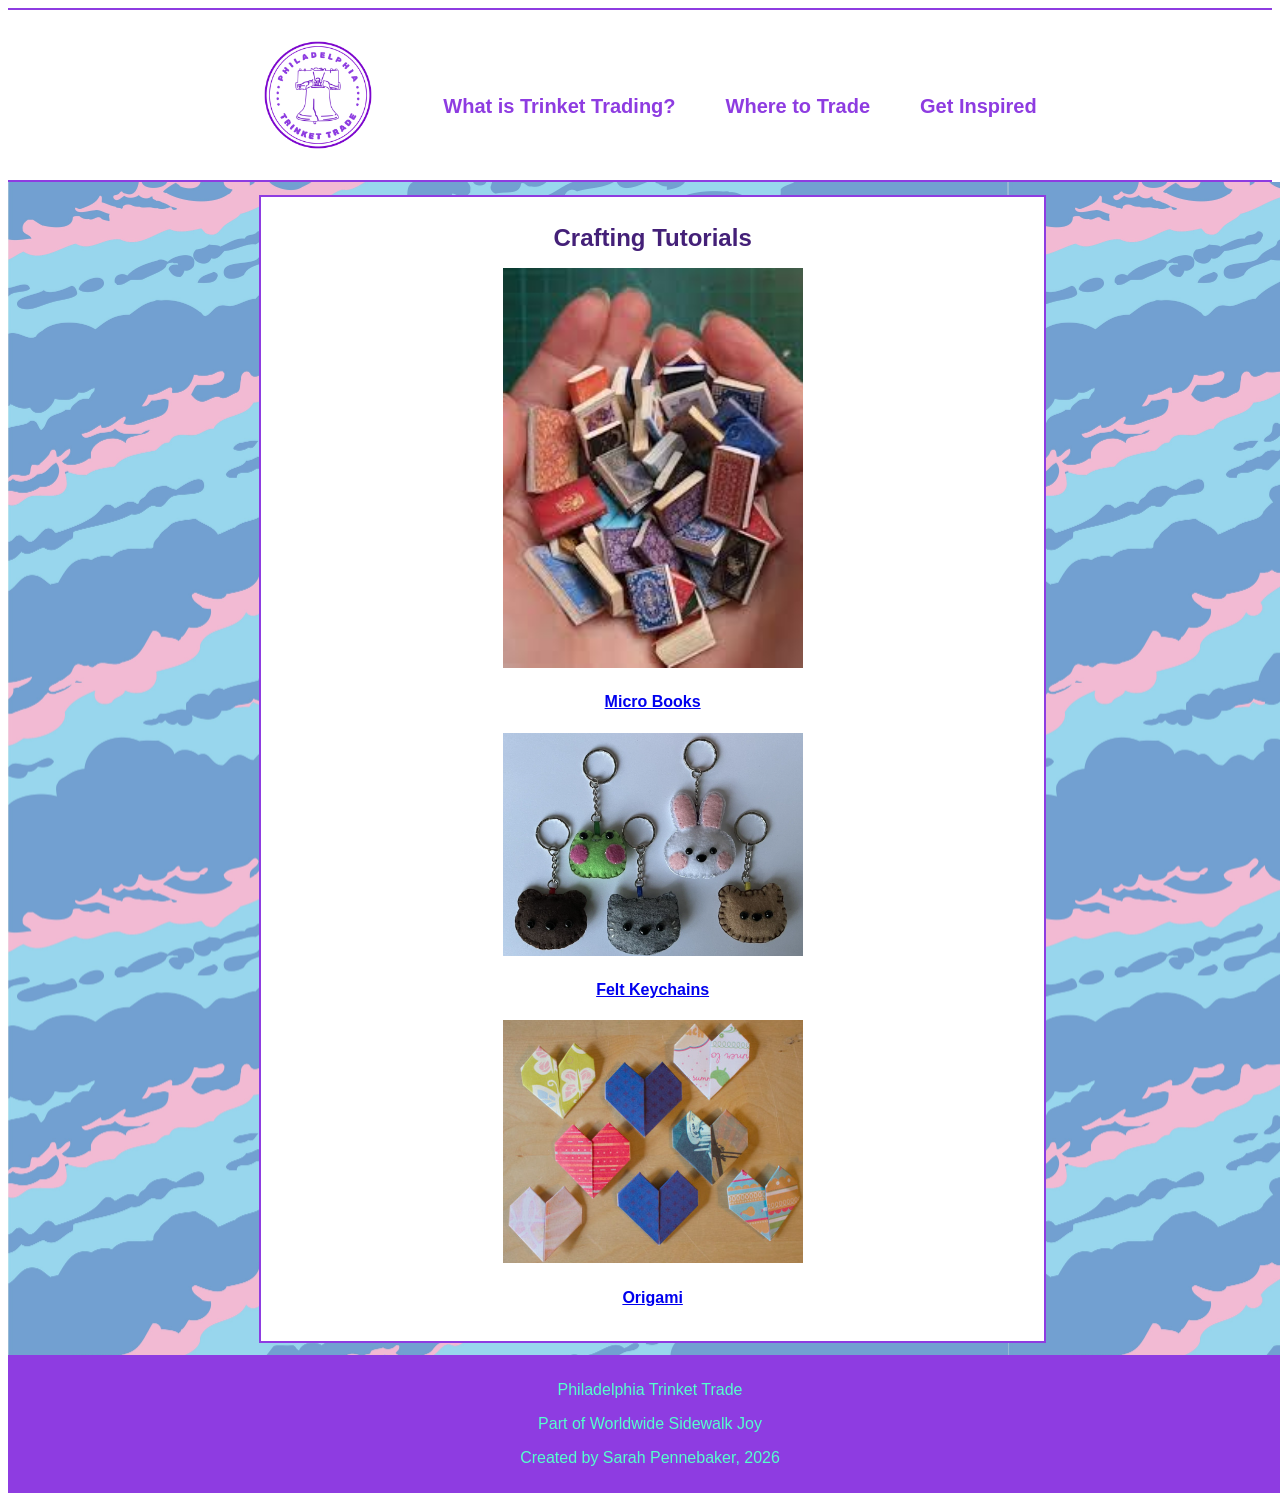
<file: tutorials.html>
<!DOCTYPE html>
<html lang="en">
    <head>
        <title>Philadelphia Trinket Trade</title>
        <meta charset="utf-8">
        <meta name="viewport" content="width=device-width, initial-scale=1">
        <link rel="stylesheet" href="styles.css">
     </head>

<body>
    <header class="header">
        <topnav class="navbar">
            <div style="display: flex;">
                <div class="logo">
                    <img src="logo.png" alt="Logo" class="logo" onclick="location.href='index.html'"></img> 
                </div>
                <div class="dropdown"
                    <button class="dropbtn"><b>What is Trinket Trading?</b></button>
                    <div class="dropdown-content">
                        <a href="history.html"><b>History</b></a>
                        <a href="rules.html"><b>Tips & Tricks</b></a>
                        <a href="news.html"><b>In the News</b></a>
                    </div> </div>
                  <div class="dropdown"
                    <button class="dropbtn"><b>Where to Trade</b></button>
                    <div class="dropdown-content">
                        <a href="map.html"><b>Philadelphia Box Map</b></a>
                        <a href="othertrade.html"><b>Other Opportunities</b></a>
                    </div> </div>
                <div class="dropdown"
                    <button class="dropbtn"><b>Get Inspired</b></button>
                    <div class="dropdown-content">
                        <a href="finds.html"><b>Finds Across Philly</b></a>
                        <div class="subnav">
                        <button class="subnavbtn"><a href="tutorials.html"><b>Tutorials</b></a><i class="fa fa-caret-down"></i></button>
                        <div class="subnav-content">
                                <a href="microbook.html" style="width:100%; padding:0px 0px 5px 0px !important">Micro Book</a>
                                <a href="keychain.html" style="width:100%; padding:5px 0px !important">Felt Keychain</a>
                                <a href="origami.html" style="width:100%; padding:5px 0px !important"   >Origami</a>
                        </div>
                    </div> 
                    </div> </div>
                </div>
            </div>
        </topnav>
    </header>
    <div class="bg">
        <center> <div class="container">
            <h2 style="margin:2%; color: #442078;">Crafting Tutorials</h2>
            <img src="microbook.jpg" alt="Micro Book" onclick="location.href='microbook.html'" style="width: 100%;max-width:300px; height:auto;"></img>               
             <p><a href="microbook.html"><h4><b>Micro Books</b></h4></a></p>
            <img src="keychain.png" alt="Keychain" onclick="location.href='keychain.html'" style="width: 100%;max-width:300px; height:auto;"></img>               
             <p><a href="keychain.html"><h4><b>Felt Keychains</b></h4></a></p>
           <img src="heartpic.png" alt="Origami" onclick="location.href='origami.html'" style="width: 100%;max-width:300px; height:auto;"></img>               
             <p><a href="origami.html"><h4><b>Origami</b></h4></a></p>
        </div></center>
    </div>
    <footer>
        <p style="text-align: center;">Philadelphia Trinket Trade</p>
        <p style="text-align: center;">Part of Worldwide Sidewalk Joy</p>
        <p style="text-align: center;">Created by Sarah Pennebaker, 2026</p>
    </footer>
</body>
</html>
</file>
<file: styles.css>
.container {
  position: center;
  font-family: verdana, Arial, Helvetica, sans-serif;
  background-color: white;
  color: #442078;
  border: #8e3ce1 solid 2px;
  width: 60%;
  height: 100%;
  margin: 0%;
  padding: 1%;
}


.bg {
  background-image: url("bg3.jpg");
  width: 100%;
  background-repeat:repeat;
  padding: 1%;
  min-height: 100%;
  background-size: 1000px auto;
}

.content {
    font-family: verdana, Arial, Helvetica, sans-serif;
    padding-right: 20%;
    padding-left: 20%;
    border-color: #55ffcd;
}

.row {
  display: flex;
}

.column {
  flex: 50%;
  padding: 10px;
  height: 300px; 
}

.logo {
    width: auto;
    height: 150px;
    flex:left;
    cursor: pointer;
}

.navbar {
    display: flex;
    font-family: verdana, Arial, Helvetica, sans-serif;
    justify-content: space-around;
    background-color: white;
    padding: 10px;
    border-top: #8e3ce1 solid 2px;
    border-bottom: #8e3ce1 solid 2px;
}


.dropbtn {
  background-color: white;
  font-family: verdana, Arial, Helvetica, sans-serif;
  color: #8e3ce1;
  font-size: 150px;
  padding: 16px;
  border: none;
}


.dropdown {
  position: relative;
  display: inline-block;
 top:50%;
 margin-left: 50px;
 color:#8e3ce1;
 font-family: verdana, Arial, Helvetica, sans-serif;
 font-size: 125%;
 height:30px;
}

.dropdown-content {
  display: none;
  position: absolute;
  font-family: verdana, Arial, Helvetica, sans-serif;
  background-color: white;
  min-width: 160px;
  box-shadow: 0px 8px 16px 0px rgba(0,0,0,0.2);
  z-index: 1;
}

.dropdown-content a {
  color: #8e3ce1;
  font-family: verdana, Arial, Helvetica, sans-serif;
  padding: 12px 16px;
  text-decoration: none;
  text-align: center;
  display: block;
}


.dropdown-content a:hover {background-color: #ff8fca;}
.dropdown:hover .dropdown-content {display: block;}
.dropdown:hover .dropbtn {background-color: white;}


.subnav {
  float:inherit;
  overflow: hidden;
}

.subnav .subnavbtn {
  font-size: inherit;
  border: none;
  outline: none;
  color: white;
  padding: 12px 16px;
  background-color: inherit;
  font-family: inherit;
  margin: 0;
}

.subnav:hover .subnavbtn {
  background-color: #ff8fca;
}

.subnav-content {
  display: none;
  position: absolute;
  background-color: #ff8fca;
  z-index: 1;
  text-align: center;
}

.subnav-content a {
  float: left;
  color: white;
  text-decoration: none;
  text-align: center;
}

.subnav-content a:hover {
  background-color: #eee;
  color: #8e3ce1;
}

.subnav:hover .subnav-content {
  display: block;
  width: 100%;
}

footer {
    background-color: #8e3ce1;
    color: #55ffcd;
    text-align: center;
    font-family: verdana, Arial, Helvetica, sans-serif;
    padding: 10px;
    margin-top: 0%;
    overflow: hidden;
    display:block;
    left: 0;
    bottom: 0;
    width: 100%;
}
</file>
